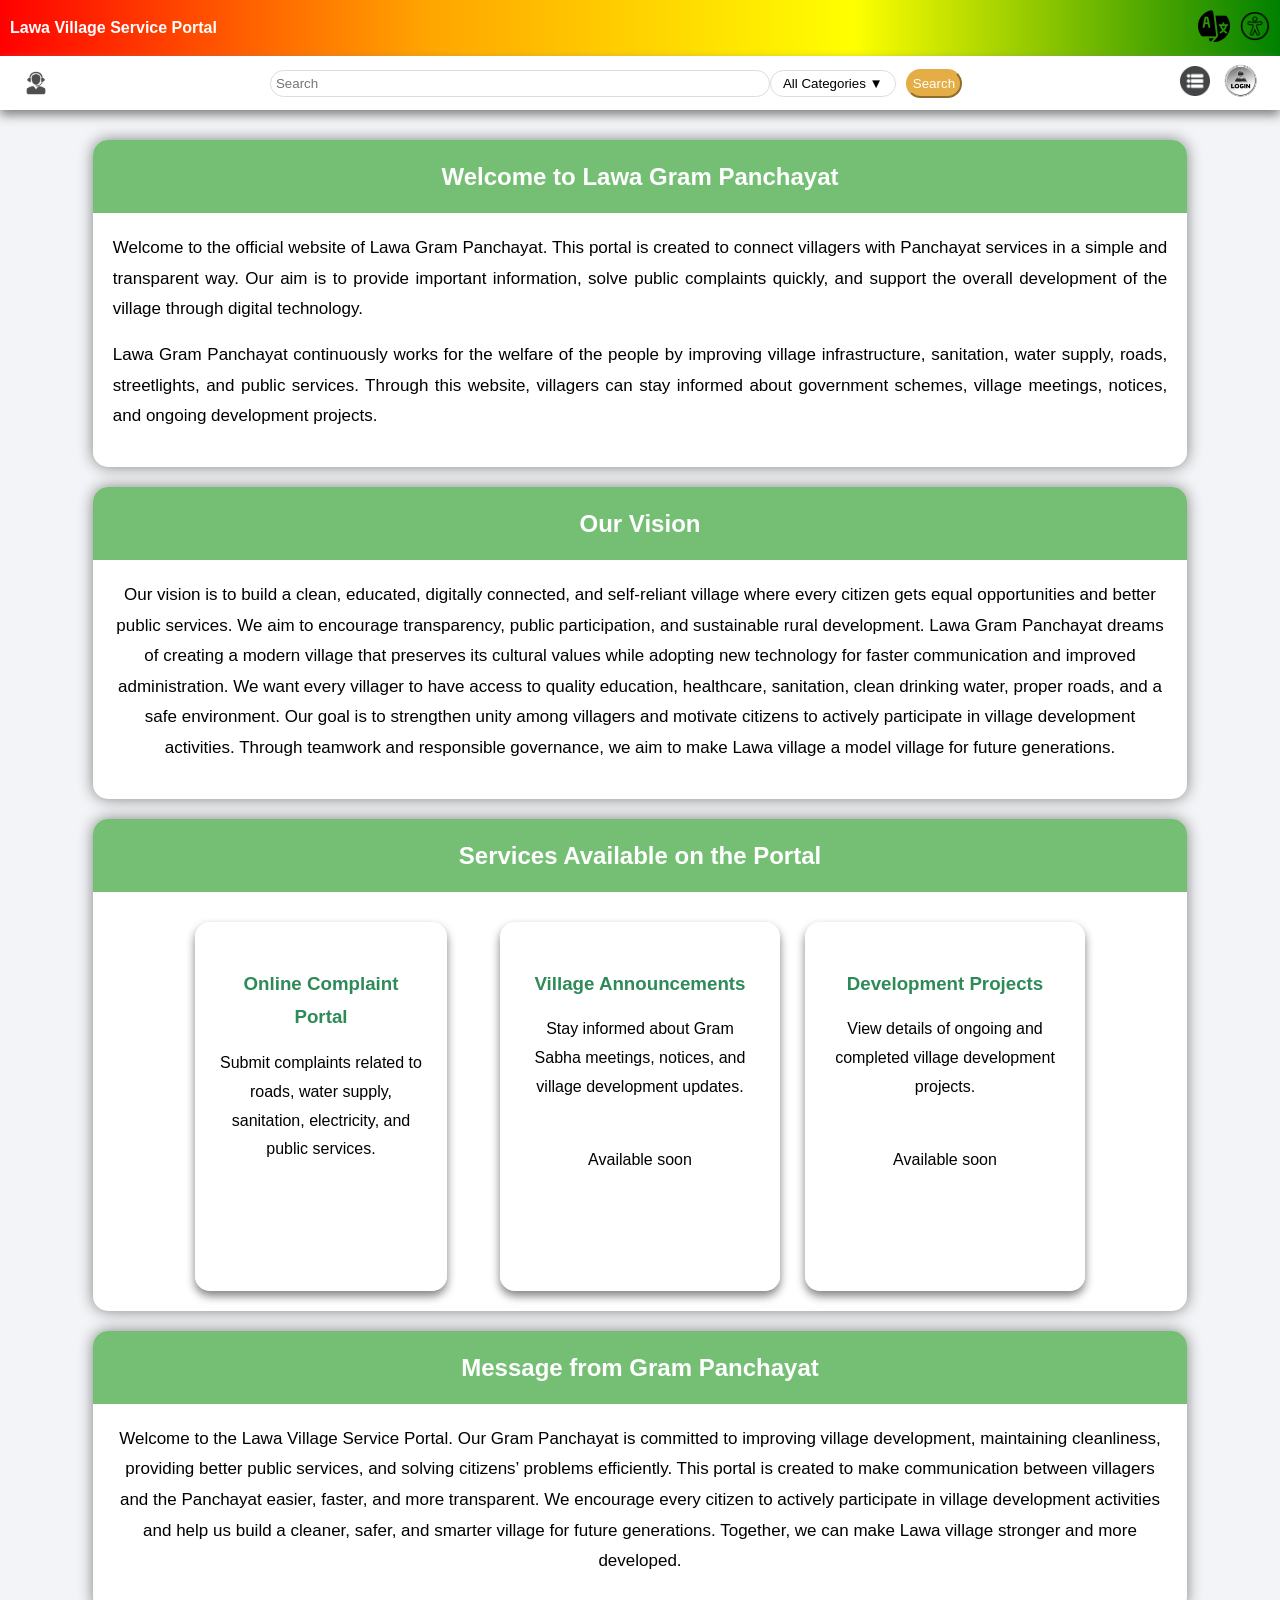
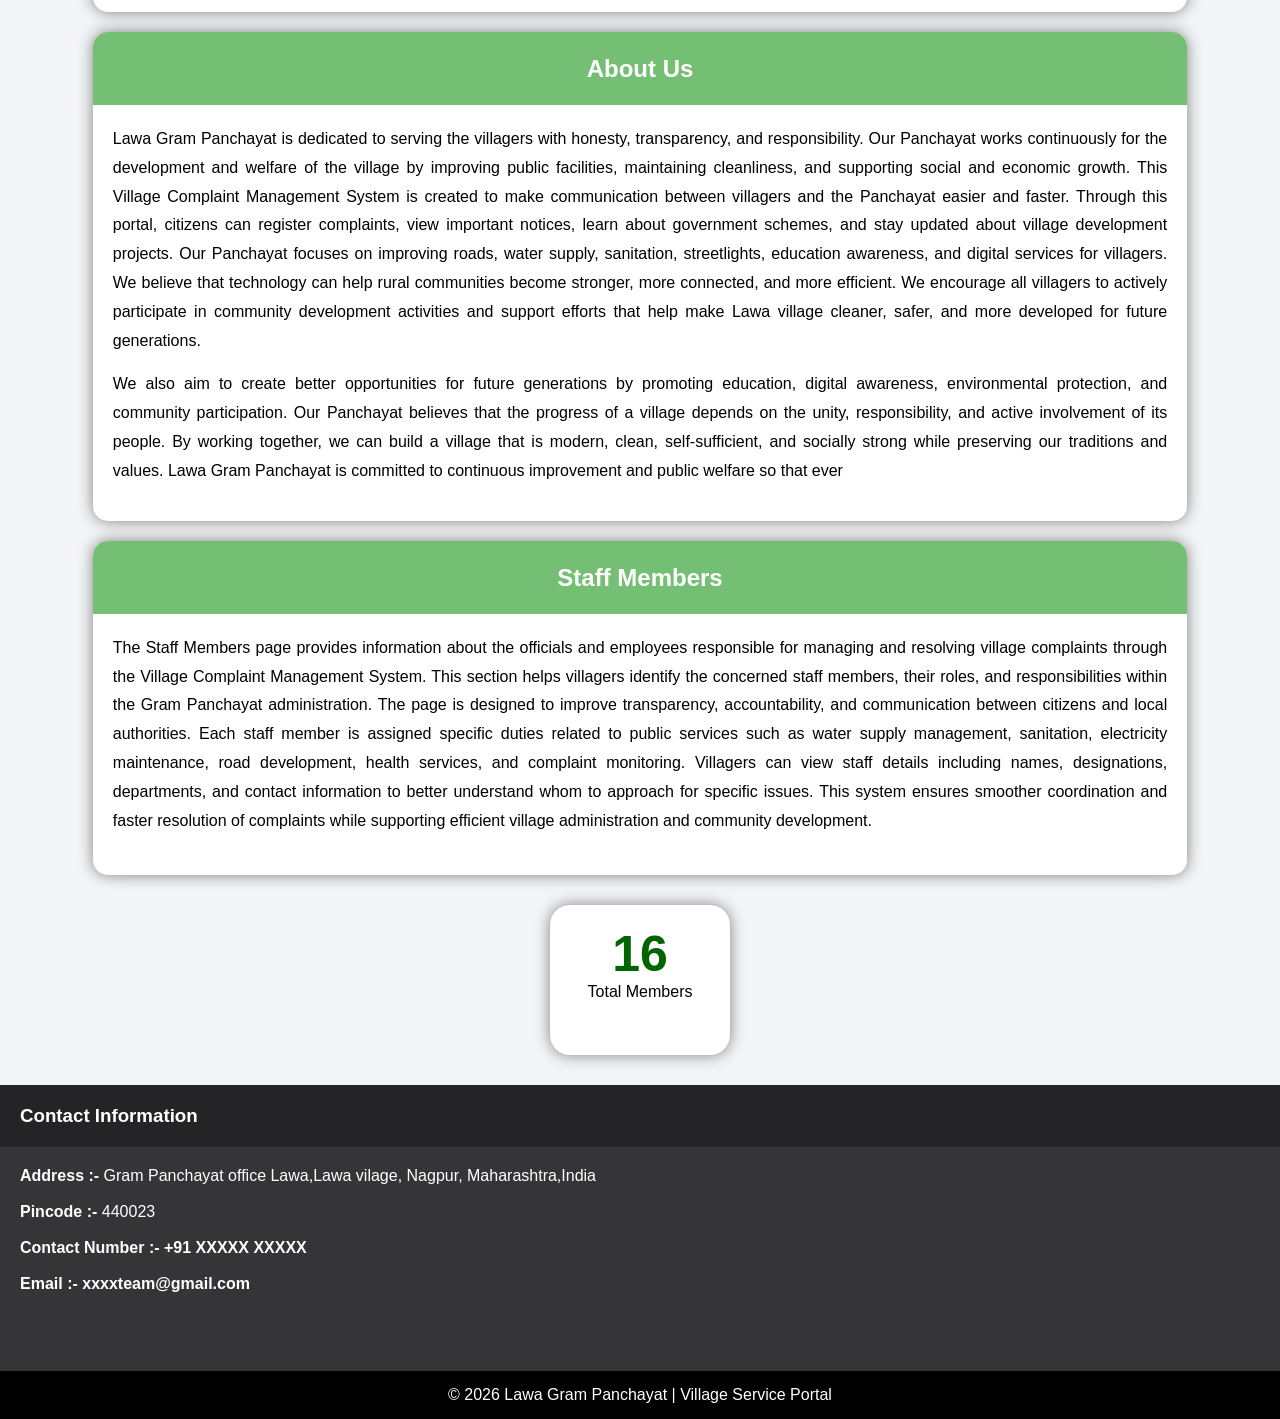
<file: index.html>
<!DOCTYPE html>
<html lang="en">
<head>
    <title>Homepage</title>
   <link rel="stylesheet" href="style.css">
</head>

<body>
<!-- Header -->
<div class="headline">
    <h4>Lawa Village Service Portal</h4>

    <div class="tools-container">

       <!-- Google Translator -->
     <div id="google_translate_element" style="display:none;"></div>

    <div class="language-menu">

    <img src="translate-icon.png"
         class="language-icon"
         width="32"
         height="32"
         alt="Language"
         draggable="false"
         onclick="toggleLanguage()">

    <div id="languageContent" class="dropdown-language">

        <a href="#" onclick="translateLanguage('en')">English</a>
        <a href="#" onclick="translateLanguage('hi')">Hindi</a>
        <a href="#" onclick="translateLanguage('mr')">Marathi</a>

    </div>

</div>

       <div class="accessibility-menu">

        <img src="accessibility-icon.png"
         height ="30px" 
         width ="30px" 
         alt="Accessibility" 
         class ="accessibility-icon"
         draggable="false"
         onclick="toggleAccessibility()">

    <div id="accessibilityPanel" class="accessibility-panel">
        <h3>Accessibility Tools</h3>

        <div class="tool-grid">
            <button
            onclick="toggleContrast()">High Contrast</button>
            <button 
            onclick="toggleDarkMode()">Dark Mode</button>

            <button
            onclick="increaseText()">Increase Text</button>
            <button
            onclick="decreaseText()">Decrease Text</button>
            <button
            onclick="toggleSpacing()">Text Spacing</button>
            <button
            onclick="resetAccessibility()">Reset</button>
        </div>
    </div>

</div>

    </div>
</div>
    <!-- Navigation -->
    <ul class='Mylinks'>
    <li><a href="index.html"><img src="support-icon.jpg" 
         class ="symbol"
         width ="30px"
         height ="30px"
         draggable ="false">
        </a></li>

    <li class ="search-item">
    <input type ="text" id ="searchBox" placeholder ="Search" class ="search-text"
    onkeydown="if(event.key==='Enter') searchPage()">

    <div id="popupMessage" class="popup-message"></div>

    <div class="category-dropdown">

    <button class="category-btn">All Categories ▼</button>

    <div class="category-content">
        <a href="complaint.html">Complaint Portal</a>
        <a href="Project.html">Projects</a>
        <a href="Announcement.html">Anouncement</a>
    </div>
</div>

    <button class ="search-btn"
    onclick="searchPage()">Search</button></li>
    
    <li class ="menu">
    <img src="menu-icon.jpg" 
    width="40px" 
    height ="40px"
    alt="Menu" 
    class="menu-icon"
    draggable="false"
    onclick="toggleMenu()">
    <div id="menuContent" class="dropdown-menu">
        
        <a href="#about_us">About Us</a>
        <a href="#Staff_mem">Staff Members</a>
        <a href="dashboard.html">Dashboard</a>
        
  </li>

   <li class ="user_id">
    <img src="login-icon.jpg"
     width="50px" 
     height ="50px" 
     alt="Menu" 
     class="user-icon" 
     draggable="false"
     onclick="toggleUser()">
    <div id="userContent" class="dropdown-user">
        
       <a href="admin_login.html">Admin login</a>

  </li>

</ul>

</div>


<!-- Home Content -->

<!-- Home Content -->
<section class='home-content'>
<div class ="fbox">
    <h1>Welcome to Lawa Gram Panchayat</h1>

    <p>
        Welcome to the official website of Lawa Gram Panchayat.
        This portal is created to connect villagers with Panchayat services in a simple and transparent way.
        Our aim is to provide important information, solve public complaints quickly,
        and support the overall development of the village through digital technology.
    </p>

    <p>
        Lawa Gram Panchayat continuously works for the welfare of the people by improving village infrastructure,
        sanitation, water supply, roads, streetlights, and public services.
        Through this website, villagers can stay informed about government schemes,
        village meetings, notices, and ongoing development projects.
    </p>
</div>
<div class ='sbox'>
    <h2>Our Vision</h2>

<p>
    Our vision is to build a clean, educated, digitally connected,
    and self-reliant village where every citizen gets equal opportunities and better public services.
    We aim to encourage transparency, public participation, and sustainable rural development.

    Lawa Gram Panchayat dreams of creating a modern village that preserves its cultural values
    while adopting new technology for faster communication and improved administration.
    We want every villager to have access to quality education, healthcare, sanitation,
    clean drinking water, proper roads, and a safe environment.

    Our goal is to strengthen unity among villagers and motivate citizens to actively participate
    in village development activities. Through teamwork and responsible governance,
    we aim to make Lawa village a model village for future generations.
</p>
</div>

    <!-- Services Section -->
     <div id = "services" class="service-sec">
    <h2>Services Available on the Portal</h2>

    <div class="services-container">

        <a href="complaint.html" class ="service-link">
            <div class="service-box">
            <h3>Online Complaint Portal</h3>

            <p>
                Submit complaints related to roads, water supply,
                sanitation, electricity, and public services.
            </p><br><br><br>
        </div></a>

        <div class="service-box">
            <h3>Village Announcements</h3>

            <p>
                Stay informed about Gram Sabha meetings,
                notices, and village development updates.<br><br>
            </p>
            <footer>Available soon</footer>
        </div>

        <div class="service-box">
            <h3>Development Projects</h3>

            <p>
                View details of ongoing and completed
                village development projects.
            </p><br>
            <footer>Available soon</footer>
        </div>

    </div>
</div>


<div class = 'tbox' >
    <h2>Message from Gram Panchayat</h2>

    <p>Welcome to the Lawa Village Service Portal. 
Our Gram Panchayat is committed to improving village development,
maintaining cleanliness, providing better public services,
and solving citizens’ problems efficiently.

This portal is created to make communication between villagers
and the Panchayat easier, faster, and more transparent.
We encourage every citizen to actively participate in village
development activities and help us build a cleaner,
safer, and smarter village for future generations.

Together, we can make Lawa village stronger and more developed.
    </p></div>

<div class ='Info-content' id="about_us">
 <h2>About Us</h2>
  <p>
    Lawa Gram Panchayat is dedicated to serving the villagers with honesty,
    transparency, and responsibility. Our Panchayat works continuously for the
    development and welfare of the village by improving public facilities,
    maintaining cleanliness, and supporting social and economic growth.

    This Village Complaint Management System is created to make communication
    between villagers and the Panchayat easier and faster. Through this portal,
    citizens can register complaints, view important notices, learn about government
    schemes, and stay updated about village development projects.

    Our Panchayat focuses on improving roads, water supply, sanitation,
    streetlights, education awareness, and digital services for villagers.
    We believe that technology can help rural communities become stronger,
    more connected, and more efficient.

    We encourage all villagers to actively participate in community development
    activities and support efforts that help make Lawa village cleaner,
    safer, and more developed for future generations.
</p>
<p>
    We also aim to create better opportunities for future generations by promoting
    education, digital awareness, environmental protection, and community participation.
    Our Panchayat believes that the progress of a village depends on the unity,
    responsibility, and active involvement of its people.

    By working together, we can build a village that is modern, clean,
    self-sufficient, and socially strong while preserving our traditions and values.
    Lawa Gram Panchayat is committed to continuous improvement and public welfare
    so that ever
</p></div>

<div id ="Staff_mem"class = "staff_member">
        <h1>Staff Members</h1>
        <p>The Staff Members page provides information about the officials and employees responsible for managing and resolving village complaints through the Village Complaint Management System. This section helps villagers identify the concerned staff members, their roles, and responsibilities within the Gram Panchayat administration. The page is designed to improve transparency, accountability, and communication between citizens and local authorities.

Each staff member is assigned specific duties related to public services such as water supply management, sanitation, electricity maintenance, road development, health services, and complaint monitoring. Villagers can view staff details including names, designations, departments, and contact information to better understand whom to approach for specific issues. This system ensures smoother coordination and faster resolution of complaints while supporting efficient village administration and community development.</p>
    </div>

</section>
<div class = mb3>
<div class="counter-box">
    <h1 id="member">0</h1>
    <p>Total Members</p>
</div>
</div>

<div class ='contact_info'>

<div id ="ContactUS" class ="contact_head"><h3>Contact Information</h3></div>

<p >
    <b>Address :-</b> Gram Panchayat office Lawa,Lawa vilage, Nagpur, Maharashtra,India
    <br><br>
    <b>Pincode :-</b> 440023<br><br>
    
     <b>Contact Number :- +91 XXXXX XXXXX</b><br><br>

    <b>Email :- xxxxteam@gmail.com</b><br><br>
</p>

<footer class = "foot">
    © 2026 Lawa Gram Panchayat | Village Service Portal
</footer>

<script src="script.js"></script>

<script>
function toggleLanguage(){

    document.getElementById("languageContent")
            .classList.toggle("show-language");
}

document.addEventListener("click",function(e){

    let language=document.querySelector(".language-menu");

    if(language && !language.contains(e.target)){

        document.getElementById("languageContent")
                .classList.remove("show-language");
    }

});

function translateLanguage(lang) {

    let combo = document.querySelector(".goog-te-combo");

    if (!combo) {
        alert("Google Translator is not loaded yet.");
        return;
    }

    combo.value = lang;
    combo.dispatchEvent(new Event("change"));
}
</script>

<script>
function googleTranslateElementInit() {
    new google.translate.TranslateElement(
        {
            pageLanguage: 'en',
            includedLanguages: 'en,hi,mr'
        },
        'google_translate_element'
    );
}
</script>

<script src="https://translate.google.com/translate_a/element.js?cb=googleTranslateElementInit"></script>

</body>
</html>
</file>
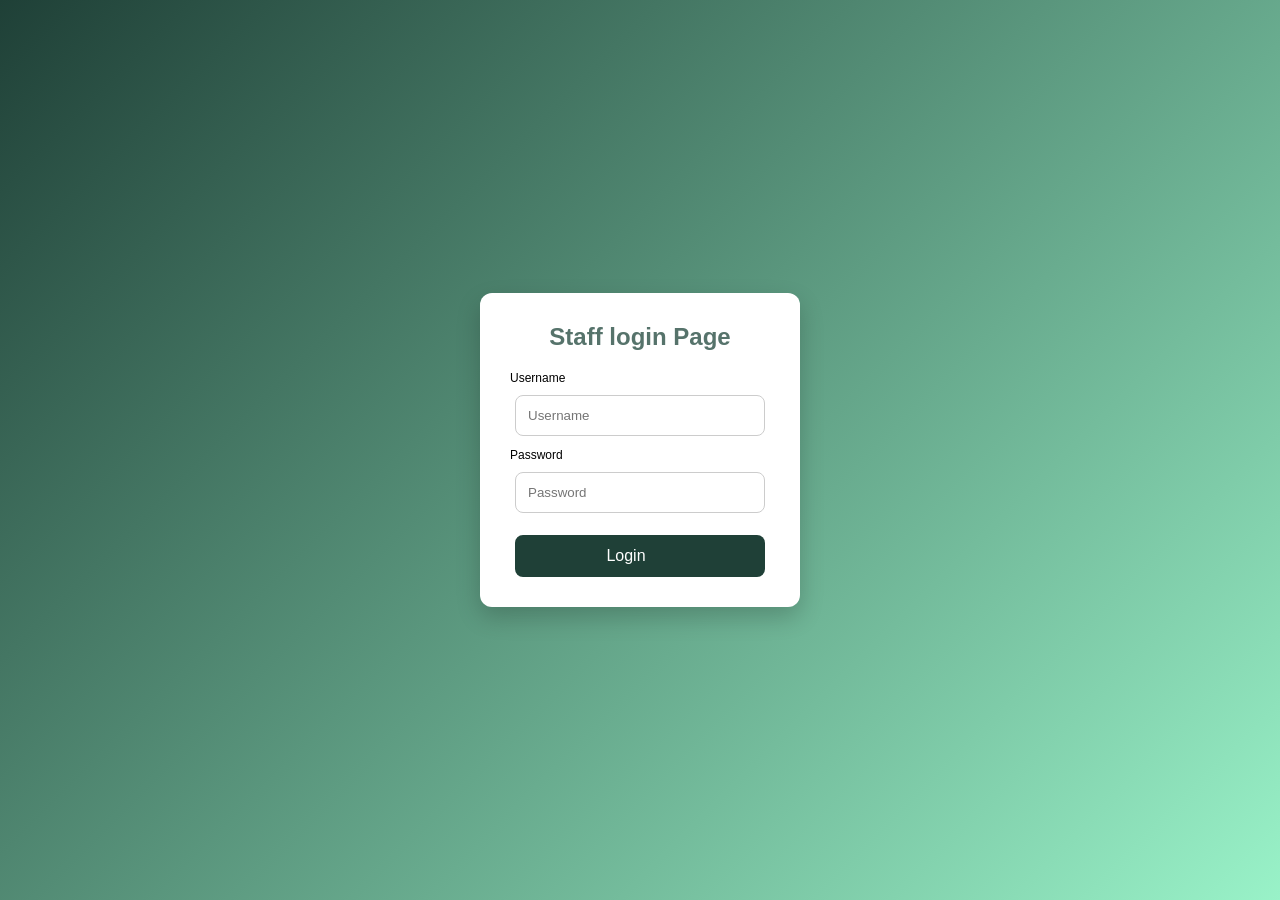
<file: admin.html>
<!DOCTYPE html>
<html lang="en">
<head>
    <title>Admin Complaint dashboard </title>
      <link rel="stylesheet" href="style.css">
      <script>
if (sessionStorage.getItem("loggedIn") !== "true") {
    window.location.href = "admin_login.html";
}
</script>
</head>

<body>
<!-- Header -->
<div class="headline">
    <h4>Lawa Village Service Portal</h4>

    <div class="tools-container">

       <div class="accessibility-menu">

        <img src="accessibility-icon.png"
         height ="30px" width ="30px" alt="Accessibility" class ="accessibility-icon"
         draggable="false"
         onclick="toggleAccessibility()">

    <div id="accessibilityPanel" class="accessibility-panel">
        <h3>Accessibility Tools</h3>

        <div class="tool-grid">
            <button
            onclick="toggleContrast()">High Contrast</button>
            <button 
            onclick="toggleDarkMode()">Dark Mode</button>

            <button
            onclick="increaseText()">Increase Text</button>
            <button
            onclick="decreaseText()">Decrease Text</button>
            <button
            onclick="toggleSpacing()">Text Spacing</button>
            <button
            onclick="resetAccessibility()">Reset</button>
        </div>
    </div>

</div>

    </div>
</div>
    <!-- Navigation -->
   <ul class="Mylinks">

    <li>
        <a href="admin_home.html">
            <img src="support-icon.jpg" draggable="false" class="symbol" width="30" height="30">
        </a>
    </li>

    <li class="datetim-item">
        <div class="datetime" id="datetime">
        </div>
        </li>

    <li class="menu">
        <img src="menu-icon.jpg"draggable="false" width="40" height="40"
             alt="Menu"
             class="menu-icon"
             onclick="toggleMenu()">

        <div id="menuContent" class="dropdown-menu">
            <a href="admin_home.html">Home</a>
            <a href="dashboard.html">Dashboard</a>
        </div>
    </li>

     <li class ="user_id">
    <img src="user-icon.jpg"draggable="false" width="50px" height ="50px" alt="Menu" class="user-icon" onclick="toggleUser()">
    <div id="userContent" class="dropdown-user">
        
        <a href="admin.html">Complaint Management</a>
        <a href="admin_login.html">Logout</a>

  </li>

</ul>

</div>

    <h1 style="color:rgb(102, 188, 102);text-align:center;padding:30px;">Complaint Dashboard</h1>

    <div class ="search_complaint">
         <input type="text"
         id="complaintSearch"
          placeholder="Search by ID, Name, Mobile, Ward/Aadhar, Date">
    
         <button onclick="searchComplaint()">
           Search
          </button>

          <div id="searchMessage" class="search-message"></div>

        <div id="searchPopup" class="search-popup">
        ⚠ Please fill the search bar first.
    </div>
    
     </div>

    <table border="1">
        <tr>
            <th>ID</th>
            <th>Full Name</th>
            <th>Mobile</th>
            <th>Ward/Aadhar No</th>
            <th>Category</th>
            <th>Description</th>
            <th>Complaint Submission Date</th>
            <th>Status</th>
        </tr>
        <tbody id="complaintTableBody"></tbody>

    </table>

<div id="deleteModal" class="delete-modal">

    <div class="delete-box">

        <div class="delete-header">
            Delete Complaint
        </div>

        <div class="delete-body">

<b style="color:#dc3545;">⚠ Warning!</b>

<br><br>

You are about to permanently delete this complaint from the
<b>Village Complaint Management System.</b>

<br><br>

Once deleted, all complaint details will be removed permanently and
<strong>cannot be recovered.</strong>

<br><br>

Are you sure you want to continue?

</div>
        <div class="delete-footer">
            <button class="cancel-btn"
                    onclick="closeDeletePopup()">
                Cancel
            </button>

            <button class="yes-btn"
                    onclick="confirmDelete()">
                Yes, Delete
            </button>
        </div>

    </div>

</div>

<script>

let complaints = JSON.parse(localStorage.getItem("complaints")) || [];

let tbody = document.getElementById("complaintTableBody");

complaints.forEach(function(c) {
    tbody.innerHTML += `
        <tr>
            <td>${String(c.id).padStart(3, '0')}</td>
            <td>${c.fullname}</td>
            <td>${c.mobile}</td>
            <td>${c.ward}</td>
            <td>${c.category}</td>
            <td>${c.description}</td>
            <td>${c.date}</td>
 <td>
<select class ="status-dropdown"
    id="status${c.id}"
    data-current="${c.status}"
    onchange="enableUpdateButton(${c.id})">

        <option value="Pending" ${c.status=="Pending"?"selected":""}>
            Pending
        </option>

        <option value="Resolved" ${c.status=="Resolved"?"selected":""}>
            Resolved
        </option>

        <option value="Rejected" ${c.status=="Rejected"?"selected":""}>
            Rejected
        </option>

    </select>

    <button
        id="updateBtn${c.id}"
        class="update-btn"
        onclick="updateStatus(${c.id})"
        disabled>
        Update
    </button>

    <button
        id="deleteBtn${c.id}"
        class="delete-btn"
        onclick="showDeletePopup(${c.id})"
        style="${c.status=='Resolved' || c.status=='Rejected'
            ? ''
            : 'display:none;'}">
        Delete
    </button>

</td>
        </tr>
    `;
});

function updateStatus(id) {

    let complaints = JSON.parse(localStorage.getItem("complaints")) || [];

    let select = document.getElementById("status" + id);
    let newStatus = select.value;

    complaints.forEach(function(c) {
        if (c.id == id) {
            c.status = newStatus;
        }
    });

    localStorage.setItem("complaints", JSON.stringify(complaints));

    // Update the saved status
    select.setAttribute("data-current", newStatus);

    // Disable Update button
    document.getElementById("updateBtn" + id).disabled = true;

    // Show or hide Delete button
    let deleteBtn = document.getElementById("deleteBtn" + id);

    if (newStatus === "Resolved" || newStatus === "Rejected") {
        deleteBtn.style.display = "inline-block";
    } else {
        deleteBtn.style.display = "none";
    }

    alert("Complaint status updated successfully.");
}

function enableUpdateButton(id) {

    let select = document.getElementById("status" + id);
    let button = document.getElementById("updateBtn" + id);

    let currentStatus = select.getAttribute("data-current");

    button.disabled = (select.value === currentStatus);

}

// Check if user is logged in
if (sessionStorage.getItem("loggedIn") !== "true") {
    window.location.href = "admin_login.html";
}

let inactivityTimer;

// Start/Reset timer
function resetInactivityTimer() {

    clearTimeout(inactivityTimer);

    inactivityTimer = setTimeout(function () {

        alert("You have been logged out due to 1 minute of inactivity.");

        sessionStorage.removeItem("loggedIn");

        window.location.href = "admin_login.html";

    }, 60000); // 1 minute
}

// Detect user activity
document.addEventListener("mousemove", resetInactivityTimer);
document.addEventListener("keydown", resetInactivityTimer);
document.addEventListener("click", resetInactivityTimer);
document.addEventListener("scroll", resetInactivityTimer);
document.addEventListener("touchstart", resetInactivityTimer);

// Start timer on page load
resetInactivityTimer();

// Logout button
function logout() {
    sessionStorage.removeItem("loggedIn");
    window.location.href = "admin_login.html";
}
</script>
<script src="script.js"></script>
</body>
</html>
</file>
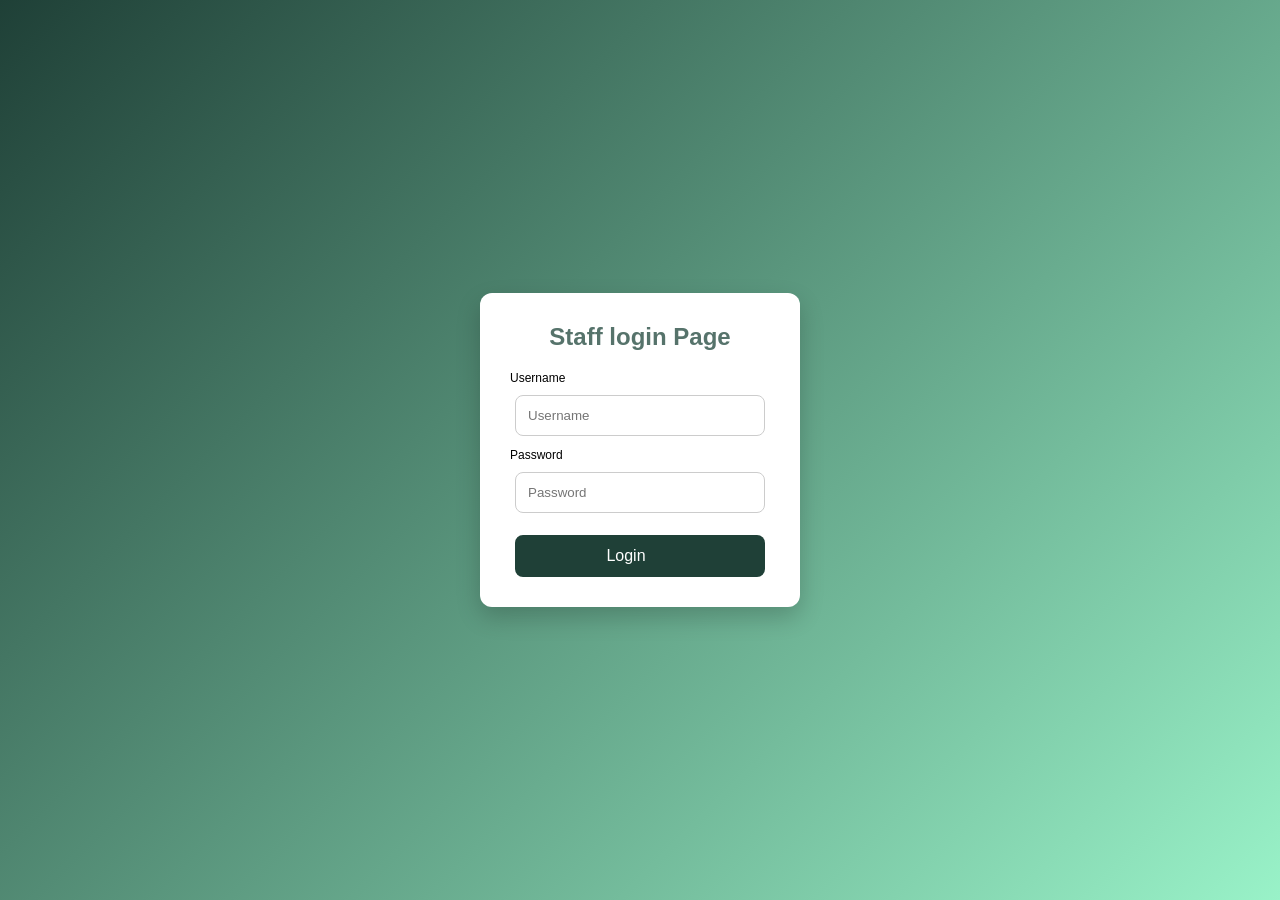
<file: admin_404.html>
<!DOCTYPE html>
<html lang="en">
<head>
    <title>ADMIN PAGE 404 NOT FOUND!</title>
   <link rel="stylesheet" href="style.css">
   <script>
if (sessionStorage.getItem("loggedIn") !== "true") {
    window.location.href = "admin_login.html";
}
</script>
</head>


<body>
<!-- Header -->
<div class="headline">
    <h4>Lawa Village Service Portal</h4>

    <div class="tools-container">

     
            <!-- Google Translator -->
     <div id="google_translate_element" style="display:none;"></div>

    <div class="language-menu">

    <img src="translate-icon.png"
         class="language-icon"
         width="32"
         height="32"
         alt="Language"
         draggable="false"
         onclick="toggleLanguage()">

    <div id="languageContent" class="dropdown-language">

        <a href="#" onclick="translateLanguage('en')">English</a>
        <a href="#" onclick="translateLanguage('hi')">Hindi</a>
        <a href="#" onclick="translateLanguage('mr')">Marathi</a>

    </div>

</div>

       <div class="accessibility-menu">

        <img src="accessibility-icon.png"
         height ="30px" 
         width ="30px" 
         alt="Accessibility" 
         class ="accessibility-icon"
         draggable="false"
         onclick="toggleAccessibility()">

    <div id="accessibilityPanel" class="accessibility-panel">
        <h3>Accessibility Tools</h3>

        <div class="tool-grid">
            <button
            onclick="toggleContrast()">High Contrast</button>
            <button 
            onclick="toggleDarkMode()">Dark Mode</button>

            <button
            onclick="increaseText()">Increase Text</button>
            <button
            onclick="decreaseText()">Decrease Text</button>
            <button
            onclick="toggleSpacing()">Text Spacing</button>
            <button
            onclick="resetAccessibility()">Reset</button>
        </div>
    </div>
    <div  id="google_translate_element"></div>

</div>

    </div>
</div>
    <!-- Navigation -->
    <ul class='Mylinks'>
    <li><a href="index.html"><img src="support-icon.jpg" 
         class ="symbol"
         width ="30px"
         height ="30px"
         draggable ="false">
        </a></li>

    <li class ="search-item">
    <input type ="text" id ="searchBox" placeholder ="Search" class ="search-text"
    onkeydown="if(event.key==='Enter') searchPage()">

    <div id="popupMessage" class="popup-message"></div>

    <div class="category-dropdown">

    <button class="category-btn">All Categories ▼</button>

    <div class="category-content">
        <a href="complaint.html">Complaint Portal</a>
        <a href="Project.html">Projects</a>
        <a href="Announcement.html">Anouncement</a>
    </div>
</div>

    <button class ="search-btn"
    onclick="searchPage()">Search</button></li>
    
    <li class ="menu">
    <img src="Menu-icon.jpg" 
    width="40px" 
    height ="40px"
    alt="Menu" 
    class="menu-icon"
    draggable="false"
    onclick="toggleMenu()">
    <div id="menuContent" class="dropdown-menu">
        
        <a href="#about_us">About Us</a>
        <a href="#Staff_mem">Staff Members</a>
        <a href="dashboard.html">Dashboard</a>
        
  </li>

   <li class ="user_id">
    <img src="user-icon.jpg"
     width="50px" 
     height ="50px" 
     alt="Menu" 
     class="user-icon" 
     draggable="false"
     onclick="toggleUser()">
    <div id="userContent" class="dropdown-user">
        
       <a href="index.html">Home</a>
       <a href="admin_login.html">Logout</a>

  </li>

</ul>

</div>

<div class ="not_here">
<p>Not Found! </p>
<img src ="404-icon.jpg"  draggable="false" height="200px" width="200px">

</script></div>

<div class ='contact_info'>

<div id ="ContactUS" class ="contact_head"><h3>Contact Information</h3></div>

<p >
    <b>Address :-</b> Gram Panchayat office Lawa,Lawa vilage, Nagpur, Maharashtra,India
    <br><br>
    <b>Pincode :-</b> 440023<br><br>

    <b>Contact Number :- +91 XXXXX XXXXX</b><br><br>

    <b>Email :- xxxxteam@gmail.com</b><br><br>
</p>

<footer class = "foot">
    © 2026 Lawa Gram Panchayat | Village Service Portal
</footer>
<script>
// Check if user is logged in
if (sessionStorage.getItem("loggedIn") !== "true") {
    window.location.href = "admin_login.html";
}

let inactivityTimer;

// Start/Reset timer
function resetInactivityTimer() {

    clearTimeout(inactivityTimer);

    inactivityTimer = setTimeout(function () {

        alert("You have been logged out due to 1 minute of inactivity.");

        sessionStorage.removeItem("loggedIn");

        window.location.href = "admin_login.html";

    }, 60000); // 1 minute
}

// Detect user activity
document.addEventListener("mousemove", resetInactivityTimer);
document.addEventListener("keydown", resetInactivityTimer);
document.addEventListener("click", resetInactivityTimer);
document.addEventListener("scroll", resetInactivityTimer);
document.addEventListener("touchstart", resetInactivityTimer);

// Start timer on page load
resetInactivityTimer();

// Logout button
function logout() {
    sessionStorage.removeItem("loggedIn");
    window.location.href = "admin_login.html";
}
</script>
<script src="script.js"></script>

<script>
function toggleLanguage(){

    document.getElementById("languageContent")
            .classList.toggle("show-language");
}

document.addEventListener("click",function(e){

    let language=document.querySelector(".language-menu");

    if(language && !language.contains(e.target)){

        document.getElementById("languageContent")
                .classList.remove("show-language");
    }

});

function translateLanguage(lang) {

    let combo = document.querySelector(".goog-te-combo");

    if (!combo) {
        alert("Google Translator is not loaded yet.");
        return;
    }

    combo.value = lang;
    combo.dispatchEvent(new Event("change"));
}
</script>

<script>
function googleTranslateElementInit() {
    new google.translate.TranslateElement(
        {
            pageLanguage: 'en',
            includedLanguages: 'en,hi,mr'
        },
        'google_translate_element'
    );
}
</script>

<script src="https://translate.google.com/translate_a/element.js?cb=googleTranslateElementInit"></script>


</body>
</html>
</file>
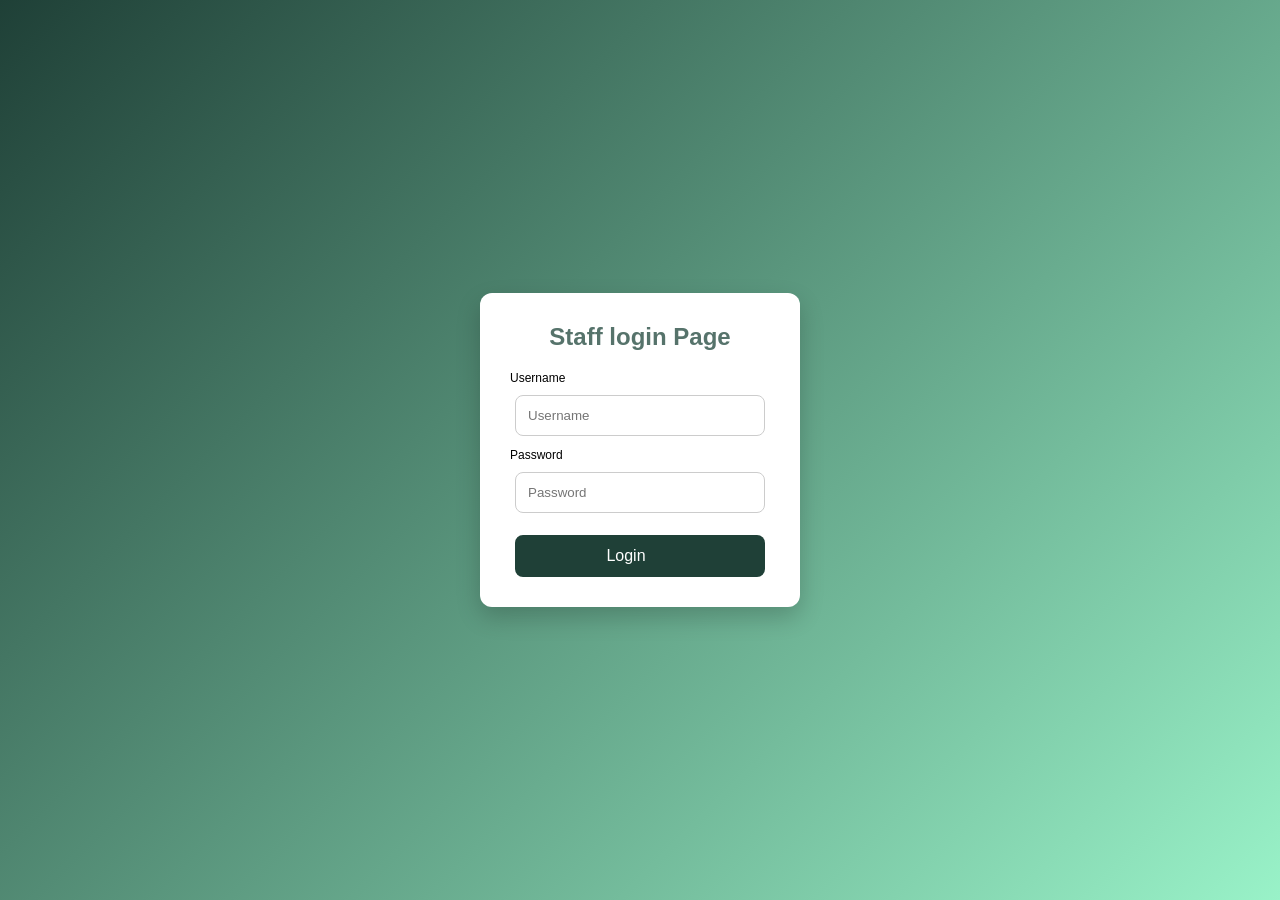
<file: admin_home.html>
<!DOCTYPE html>
<html lang="en">
<head>
    
    <title>Admin Homepage</title>
   <link rel="stylesheet" href="style.css".>
   <script>
if (sessionStorage.getItem("loggedIn") !== "true") {
    window.location.href = "admin_login.html";
}
</script>
</head>

<body>
<!-- Header -->
<div class="headline">
    <h4>Lawa Village Service Portal</h4>

    <div class="tools-container">

            
            <!-- Google Translator -->
     <div id="google_translate_element" style="display:none;"></div>

    <div class="language-menu">

    <img src="translate-icon.png"
         class="language-icon"
         width="32"
         height="32"
         alt="Language"
         draggable="false"
         onclick="toggleLanguage()">

    <div id="languageContent" class="dropdown-language">

        <a href="#" onclick="translateLanguage('en')">English</a>
        <a href="#" onclick="translateLanguage('hi')">Hindi</a>
        <a href="#" onclick="translateLanguage('mr')">Marathi</a>

    </div>

</div>

       <div class="accessibility-menu">

        <img src="accessibility-icon.png"
         height ="30px" 
         width ="30px" 
         alt="Accessibility" 
         class ="accessibility-icon"
         draggable="false"
         onclick="toggleAccessibility()">

    <div id="accessibilityPanel" class="accessibility-panel">
        <h3>Accessibility Tools</h3>

        <div class="tool-grid">
            <button
            onclick="toggleContrast()">High Contrast</button>
            <button 
            onclick="toggleDarkMode()">Dark Mode</button>

            <button
            onclick="increaseText()">Increase Text</button>
            <button
            onclick="decreaseText()">Decrease Text</button>
            <button
            onclick="toggleSpacing()">Text Spacing</button>
            <button
            onclick="resetAccessibility()">Reset</button>
        </div>
    </div>

</div>

    </div>
</div>
    <!-- Navigation -->
    <ul class='Mylinks'>
    <li><a href="index.html"><img src="support-icon.jpg" 
         class ="symbol"
         width ="30px"
         height ="30px"
         draggable ="false">
        </a></li>

    <li class ="search-item">
    <input type ="text" id ="searchBox" placeholder ="Search" class ="search-text"
    onkeydown="if(event.key==='Enter') searchPage()">

    <div id="popupMessage" class="popup-message"></div>

    <div class="category-dropdown">

    <button class="category-btn">All Categories ▼</button>

    <div class="category-content">
        <a href="complaint.html">Complaint Portal</a>
        <a href="Project.html">Projects</a>
        <a href="Announcement.html">Anouncement</a>
    </div>
</div>

    <button class ="search-btn"
    onclick="searchPage()">Search</button></li>
    
    <li class ="menu">
    <img src="menu-icon.jpg" 
    width="40px" 
    height ="40px"
    alt="Menu" 
    class="menu-icon"
    draggable="false"
    onclick="toggleMenu()">
    <div id="menuContent" class="dropdown-menu">
        
        <a href="#about_us">About Us</a>
        <a href="#Staff_mem">Message for Staff</a>
        <a href="dashboard.html">Dashboard</a>
        
  </li>

   <li class ="user_id">
    <img src="user-icon.jpg"
     width="50px" 
     height ="50px" 
     alt="Menu" 
     class="user-icon" 
     draggable="false"
     onclick="toggleUser()">
    <div id="userContent" class="dropdown-user">
        
       <a href="admin.html">Complaint Management</a>
       <a href="admin_login.html">Logout</a>

  </li>

</ul>

</div>


<h1 style="color:rgb(102, 188, 102);text-align:center; padding:30px;">Admin Control Panel</h1>

<div class="admin-service-sec">

    <h2>Administration Services</h2>

    <div class="admin-services-container">

        <a href="admin.html" class="admin-service-link">
            <div class="admin-service-box">

                <h3>📋 Manage Complaints</h3>

                <p>
                    Access all complaints submitted by villagers,
                    update complaint status, monitor complaint
                    progress, review resolved and rejected cases,
                    and maintain complaint records for efficient
                    village administration.
                </p>

            </div>
        </a>

     <div class="admin-service-box">

        <h3>📂 Project Management</h3>

        <p>
            Manage village development projects, add new projects,
            update project progress, track completed works,
            monitor ongoing activities, and maintain project
            records for better planning and transparency.
        </p>
        <br>
        <footer>Available Soon!</footer>
    </div>

    <div class="admin-service-box">

        <h3>📢 Announcement Management</h3>

        <p>
            Create, edit, and manage village announcements,
            publish important notices, share Gram Sabha updates,
            inform citizens about government schemes, and keep
            villagers updated with the latest information.
        </p>
        <br>
         <footer>Available Soon!</footer>
    </div>

    </div>

</div>
<div class ='admin-Info-content' id="about_us">
 <h2>About Us</h2>
   <p>
        The staff members of Lawa Gram Panchayat play a vital role in ensuring the smooth functioning of all 
        administrative and developmental activities in the village. They are responsible for handling day-to-day operations, assisting citizens with their needs, 
        maintaining records, and supporting the execution of government schemes and village-level projects. Each staff member works with dedication, discipline, and a strong 
        sense of responsibility to ensure that every task is completed efficiently and on time.
        Our staff acts as 
        a bridge between the villagers and the Panchayat system, helping to resolve issues quickly and ensuring that complaints,
         requests, and suggestions are properly recorded and forwarded to the concerned authorities. They actively participate in maintaining transparency and improving
          communication so that every citizen receives proper support without delay. Their continuous effort helps in building trust and smooth coordination within the system.
    </p>

    <p>
        In addition to administrative duties, the staff members also contribute to the overall development of the village by supporting awareness programs, digital services, cleanliness drives, 
        and public welfare initiatives. They ensure that villagers are informed about new schemes, updates, and important announcements from the Panchayat. Their role is not limited to office work but extends to active
         involvement in community development activities.
        
        Through teamwork, dedication, and accountability, the staff members help in creating an efficient governance system that supports the vision of a modern, clean, and well-managed village. Their commitment
         strengthens the foundation of Lawa Gram Panchayat and ensures continuous progress for the benefit of all residents.
    </p></div>

    <div id ="Staff_mem"class = "staff_member">
        <h1>Message for Our Staff</h1>
        <p>Our dedicated staff members are committed to serving the residents of the village with honesty, responsibility, and transparency. Every complaint, suggestion, and request submitted through this portal is treated with importance and handled in a fair and timely manner. Our goal is to ensure that public services such as water supply, road maintenance, sanitation, electricity, street lighting, drainage, and other essential facilities are maintained efficiently for the welfare of the community.

The staff works closely with the Gram Panchayat to verify complaints, monitor ongoing development projects, and provide updates to citizens whenever possible. We believe that effective communication between villagers and the Panchayat is the foundation of good governance. By using this portal, citizens can easily report issues, track progress, and contribute to the overall development of the village.

We encourage every resident to provide accurate information while submitting complaints so that our team can respond quickly and effectively. Constructive feedback and suggestions are always welcome, as they help us improve our services and strengthen community participation.

Our mission is to create a clean, safe, and well-developed village through teamwork, accountability, and the active involvement of every citizen. We sincerely thank all residents for their trust, cooperation, and continuous support in building a better future for our village.</p>
    </div>

<div class ='contact_info'>

<div id ="ContactUS" class ="contact_head"><h3>Contact Information</h3></div>

<p >
    <b>Address :-</b> Gram Panchayat office Lawa,Lawa vilage, Nagpur, Maharashtra,India
    <br><br>
    <b>Pincode :-</b> 440023<br><br>
    
     <b>Contact Number :- +91 XXXXX XXXXX</b><br><br>

    <b>Email :- xxxxteam@gmail.com</b><br><br>
</p>

<footer class = "foot">
    © 2026 Lawa Gram Panchayat | Village Service Portal
</footer>


<script>
// Check if user is logged in
if (sessionStorage.getItem("loggedIn") !== "true") {
    window.location.href = "admin_login.html";
}

let inactivityTimer;

// Start/Reset timer
function resetInactivityTimer() {

    clearTimeout(inactivityTimer);

    inactivityTimer = setTimeout(function () {

        alert("You have been logged out due to 1 minute of inactivity.");

        sessionStorage.removeItem("loggedIn");

        window.location.href = "admin_login.html";

    }, 60000); // 1 minute
}

// Detect user activity
document.addEventListener("mousemove", resetInactivityTimer);
document.addEventListener("keydown", resetInactivityTimer);
document.addEventListener("click", resetInactivityTimer);
document.addEventListener("scroll", resetInactivityTimer);
document.addEventListener("touchstart", resetInactivityTimer);

// Start timer on page load
resetInactivityTimer();

// Logout button
function logout() {
    sessionStorage.removeItem("loggedIn");
    window.location.href = "admin_login.html";
}
</script>

<script src="script.js">
</script>

<script>
function toggleLanguage(){

    document.getElementById("languageContent")
            .classList.toggle("show-language");
}

document.addEventListener("click",function(e){

    let language=document.querySelector(".language-menu");

    if(language && !language.contains(e.target)){

        document.getElementById("languageContent")
                .classList.remove("show-language");
    }

});

function translateLanguage(lang) {

    let combo = document.querySelector(".goog-te-combo");

    if (!combo) {
        alert("Google Translator is not loaded yet.");
        return;
    }

    combo.value = lang;
    combo.dispatchEvent(new Event("change"));
}
</script>

<script>
function googleTranslateElementInit() {
    new google.translate.TranslateElement(
        {
            pageLanguage: 'en',
            includedLanguages: 'en,hi,mr'
        },
        'google_translate_element'
    );
}
</script>

<script src="https://translate.google.com/translate_a/element.js?cb=googleTranslateElementInit"></script>

</body>
</html>
</file>
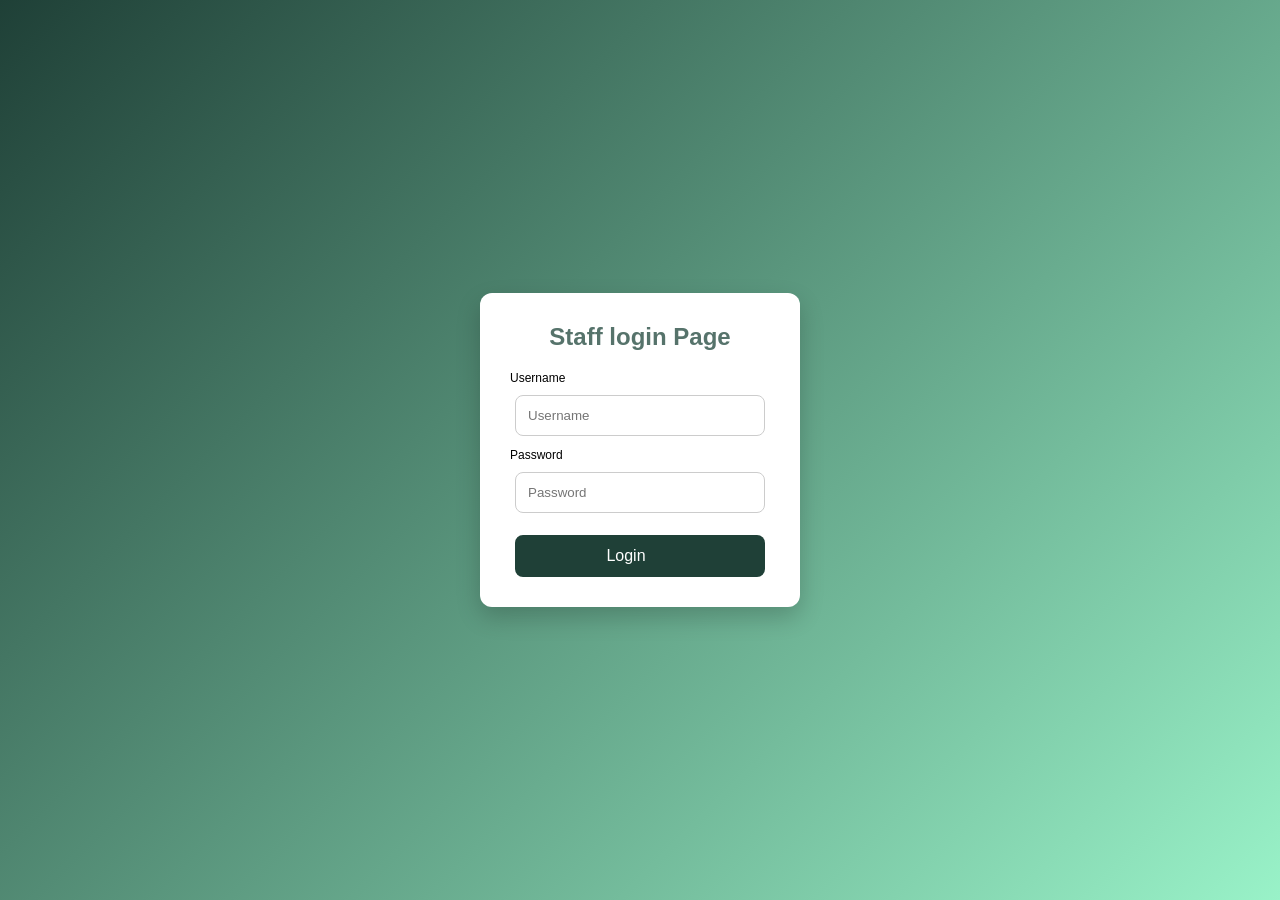
<file: admin_login.html>
<!DOCTYPE html>
<html lang="en">
<head>
    <meta charset="UTF-8">
    <meta name="viewport" content="width=device-width, initial-scale=1.0">
    <title>Admin Login</title>
<style>

body {
    margin: 0;
    padding: 0;
    font-family: Arial, sans-serif;
    height: 100vh;
    display: flex;
    justify-content: center;
    align-items: center;
}

/* Login box */
form {
    background: white;
    padding: 30px;
    width: 320px;
    border-radius: 12px;
    box-shadow: 0 10px 25px rgba(0, 0, 0, 0.2);
    text-align: center;
}

/* Heading */
form h2 {
    margin-bottom: 20px;
    color: #1f4037;
}

/* Input fields */
form input {
    width: 100%;
    padding: 12px;
    margin: 10px 0;
    border: 1px solid #ccc;
    border-radius: 8px;
    outline: none;
    transition: 0.3s;
}

/* Focus effect */
form input:focus {
    border-color: #1f4037;
    box-shadow: 0 0 5px rgba(31, 64, 55, 0.5);
}

/* Button */
form button {
    width: 100%;
    padding: 12px;
    margin-top: 10px;
    background: #1f4037;
    color: white;
    border: none;
    border-radius: 8px;
    font-size: 16px;
    cursor: pointer;
    transition: 0.3s;
}

/* Hover effect */
form button:hover {
    background: #145a32;
}

/* Error message */
.error {
    color: red;
    font-size: 14px;
    margin-top: 10px;
}

.staff_login{
       color:#56736b;
}

.submit_button{

    width:340px;
}

</style>


    <link rel="stylesheet" href="style.css">

</head>

<body style ="background: linear-gradient(135deg, #1f4037, #99f2c8);">

  <form onsubmit="return validateLogin(event)">
    <h2 class ="staff_login">Staff login Page</h2>
    <p style ="text-align: left;font-size: 12px;">Username</p>
    <input type="text"
       id="username"
       name="username"
       placeholder="Username"
       style="width:250px; padding-right:40px;">

<span id="userError" class="error"></span>
<p style="text-align:left; font-size:12px;">Password</p>

<div style="position:relative;">

    <input type="password"
           id="password"
           name="password"
           placeholder="Password"
           style="width:250px; padding-right:40px;">

</div>

<span id="passError" class="error"></span>


<p style="color:red; text-align:left; font-size:13px;">

</p>

    <button type="submit" class ="submit_button"
    style="width:250px; padding-right:40px;">
    Login</button>

</form>


    <script>
function togglePassword() {
    let pass = document.getElementById("password");
    let icon = document.getElementById("toggleIcon");

    if (pass.type === "password") {
        pass.type = "text";
       
    } else {
        pass.type = "password";
     
    }
}

function validateLogin(event) {

    event.preventDefault();

    let user = document.getElementById("username").value.trim();
    let pass = document.getElementById("password").value.trim();

    document.getElementById("userError").innerHTML = "";
    document.getElementById("passError").innerHTML = "";

    if (user === "") {
        document.getElementById("userError").innerHTML = "Please enter username";
        return false;
    }

    if (pass === "") {
        document.getElementById("passError").innerHTML = "Please enter password";
        return false;
    }

    if (user === "admin" && pass === "admin123") {

        sessionStorage.setItem("loggedIn", "true");

        window.location.href = "admin_home.html";
    }
    else {
        document.getElementById("passError").innerHTML =
            "Invalid username or password";
    }

    return false;
}
</script>
</body>
</html>
</file>
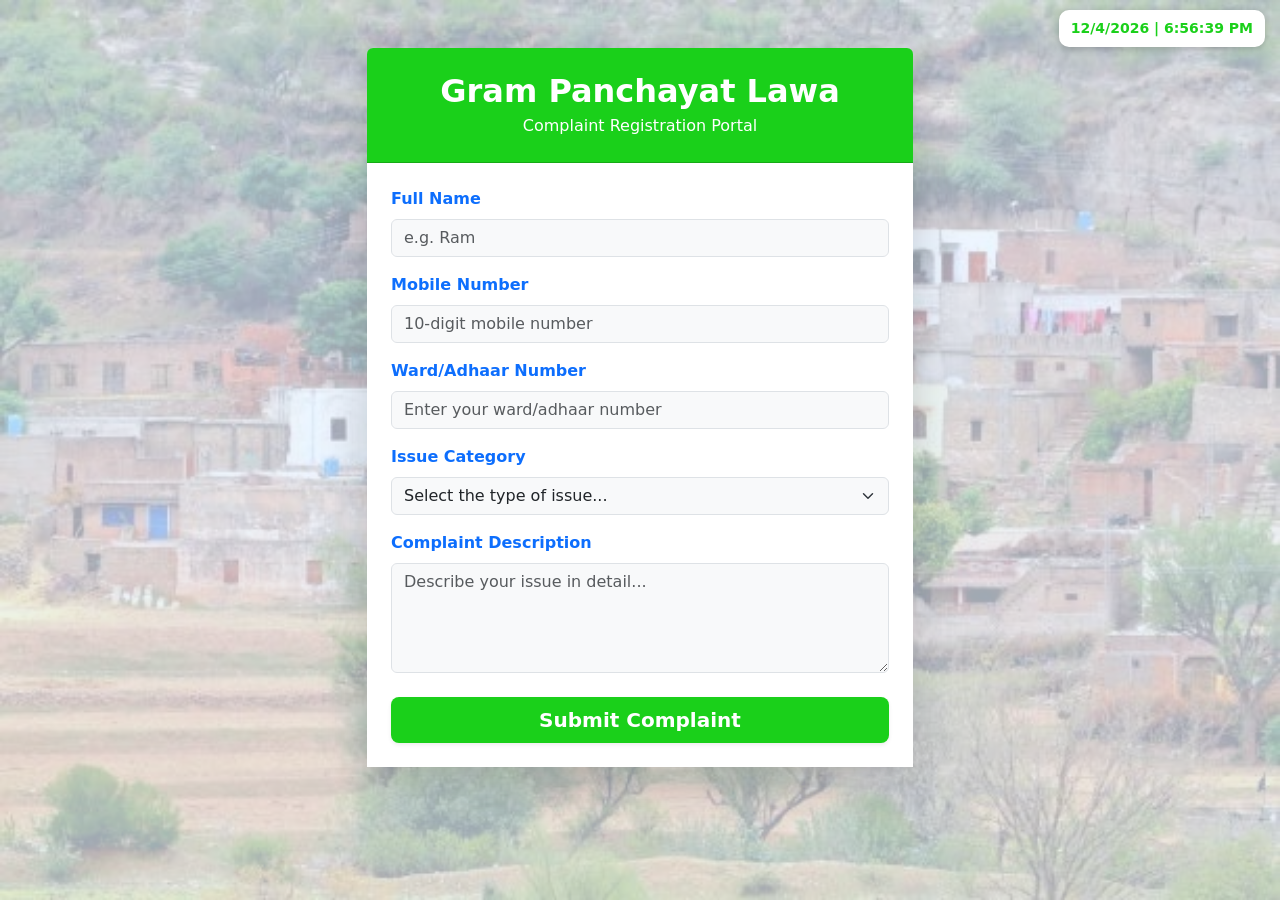
<file: complaint.html>
<!DOCTYPE html>
<html lang="en">
<head>
    <meta charset="UTF-8">
    <!-- UTF-8 mhanje multilingual support (English, Hindi, Marathi sagla support karto) -->

    <meta name="viewport" content="width=device-width, initial-scale=1.0">
    <!-- Mobile responsive banavnyasathi -->

    <title>Gram Panchayat Lawa - Complaint Portal</title>
    <!-- Website cha title browser tab madhye disel -->

    <!-- Bootstrap CSS CDN link (prebuilt design library use keli ahe) -->
    <link href="https://cdn.jsdelivr.net/npm/bootstrap@5.3.0/dist/css/bootstrap.min.css" rel="stylesheet">
    
    <style>
        /* Body background light blue color madhe set keli ahe */
        body { 
            background-color: #e6f2ff;
        }

        .bg-image{
            position:fixed;
            top:0;
            left:0;
            width:100%;
            height:100%;
            opacity:0.3;
            z-index:-1;
       }

        .datetime {
            position: fixed;
            top: 10px;
            right: 15px;

            background: white;        /* white box */
            color: #1ad01a;           /* green text */

            padding: 8px 12px;
            border-radius: 10px;

            font-weight: bold;
            font-size: 14px;

            box-shadow: 0 2px 8px rgba(0,0,0,0.2);
            z-index: 9999;
        }

        /* Card header sathi custom blue style */
        .card-header-blue { 
            background-color: #1ad01a;
            color: white;
        }

        /* Submit button sathi custom blue button */
        .btn-blue { 
            background-color: #1ad01a;
            color: white;
            border: none;
        }

        /* Button hover effect (mouse gelayvar color change hoto) */
        .btn-blue:hover { 
            background-color: #1ad01a;
            color: white;
        }

        /* Input focus effect (click kelyavar blue glow yete) */
        .input-blue:focus {
            border-color: #1ad01a;
            box-shadow: 0 0 0 0.25rem rgba(13, 110, 253, 0.25);
        }

        /* Success message initially hide keli ahe */
        #successMessage { 
            display: none;
        }

    </style>
</head>

<body>
  <div class="datetime" id="datetime"></div>

    <img src ="bg-image.jpg" alt="Background Image"
    class="bg-image">

    <div class="container mt-5 mb-5">
        <!-- Bootstrap container (center layout sathi) -->

        <div class="row justify-content-center">
            <!-- Row center align -->

            <div class="col-md-8 col-lg-6">
                <!-- Responsive column size (mobile, laptop adjust hota) -->

                <div class="card shadow-lg border-0 rounded-3" id="complaintCard">
                    <!-- Main form card -->

                    <div class="card-header card-header-blue text-center py-4 rounded-top">
                        <!-- Header section -->
                        <h2 class="mb-0 fw-bold">Gram Panchayat Lawa</h2>
                        <p class="mb-0 mt-1">Complaint Registration Portal</p>
                    </div>

                    <div class="card-body p-4 bg-white">
                        <!-- Form body section -->

                        <form id ="complaintForm" 
                        onsubmit ="showSuccess(event)">
                            <!-- Form submit kelyavar JS function call hoto -->

                            <div class="mb-3">
                                <label class="form-label fw-bold text-primary">Full Name</label>
                                <input type="text" name="fullname" class="form-control input-blue bg-light" placeholder="e.g. Ram" required>
                                <!-- User name input -->
                            </div>

                            <div class="mb-3">
                                <label class="form-label fw-bold text-primary">Mobile Number</label>
                                <input type="tel" name="mobile" class="form-control input-blue bg-light" pattern="[0-9]{10}" placeholder="10-digit mobile number" required>
                                <!-- 10 digit mobile number validation -->
                            </div>

                            <div class="mb-3">
                                <label class="form-label fw-bold text-primary">Ward/Adhaar Number</label>
                                <input type="number" name="ward_adh_no" class="form-control input-blue bg-light" placeholder="Enter your ward/adhaar number" required>
                                <!-- Ward number input -->
                            </div>

                            <div class="mb-3">
                                <label class="form-label fw-bold text-primary">Issue Category</label>
                                <select name="category" class="form-select input-blue bg-light" required>
                                    <!-- Dropdown menu -->

                                    <option value="" disabled selected>Select the type of issue...</option>
                                    <option>Water Supply</option>
                                    <option>Electricity & Street Lights</option>
                                    <option>Roads & Drainage</option>
                                    <option>Sanitation & Garbage Collection</option>
                                    <option>Other</option>
                                </select>
                            </div>

                            <div class="mb-4">
                                <label class="form-label fw-bold text-primary">Complaint Description</label>
                                <textarea name="description" class="form-control input-blue bg-light" rows="4" placeholder="Describe your issue in detail..." required></textarea>
                                <!-- Detailed complaint description -->
                            </div>

                            <button type="submit" class="btn btn-blue btn-lg w-100 fw-bold shadow-sm">
                                Submit Complaint
                            </button>
                            <!-- Submit button -->
                        </form>
                    </div>
                 </div>

                 <div class="card shadow-lg border-0 rounded-3 text-center p-5 bg-white" id="successMessage">
                    <!-- Success message card -->

                    <div class="mb-4">
                        <!-- Check icon SVG (success symbol) -->
                        <svg xmlns="http://www.w3.org/2000/svg" width="80" height="80" fill="#0d6efd" viewBox="0 0 16 16">
                            <path d="M16 8A8 8 0 1 1 0 8a8 8 0 0 1 16 0zm-3.97-3.03a.75.75 0 0 0-1.08.022L7.477 9.417 5.384 7.323a.75.75 0 0 0-1.06 1.06L6.97 11.03a.75.75 0 0 0 1.079-.02l3.992-4.99a.75.75 0 0 0-.01-1.05z"/>
                        </svg>
                    </div>

                    <h3 class="text-primary fw-bold mb-3">Thank you so much!</h3>
                    <h4 class="text-dark">Your complaint is registered.</h4>
                    <p class="text-muted mt-3">
                        Gram Panchayat Lava has received your submission and will review it shortly.
                    </p>

                     <button class="btn btn-outline-primary mt-4 fw-bold"
                       onclick="window.location.href='complaint.html'">
                       Submit Another Complaint
                      </button>

                    <!-- Page reload button -->
                </div>

            </div>
        </div>
    </div>

    <script>

    function showSuccess(event) {
    event.preventDefault();

    const form = document.getElementById("complaintForm");

    // Get old complaints
    let complaints = JSON.parse(localStorage.getItem("complaints")) || [];

    // Create new complaint
    let complaint = {
        id: complaints.length + 1,
        fullname: form.fullname.value,
        mobile: form.mobile.value,
        ward: form.ward_adh_no.value,
        category: form.category.value,
        description: form.description.value,
        date: new Date().toLocaleDateString(),
        status: "Pending"
    };

    // Save to localStorage
    complaints.push(complaint);
    localStorage.setItem("complaints", JSON.stringify(complaints));

    // Hide form
    document.getElementById("complaintCard").style.display = "none";

    // Show success message
    document.getElementById("successMessage").style.display = "block";

    window.scrollTo(0, 0);
    }


        function updateDateTime() {
    let now = new Date();

    let date = now.toLocaleDateString();
    let time = now.toLocaleTimeString();

    document.getElementById("datetime").innerHTML = date + " | " + time;
 }

setInterval(updateDateTime, 1000);
updateDateTime();

    </script>

</body>
</html>
</file>
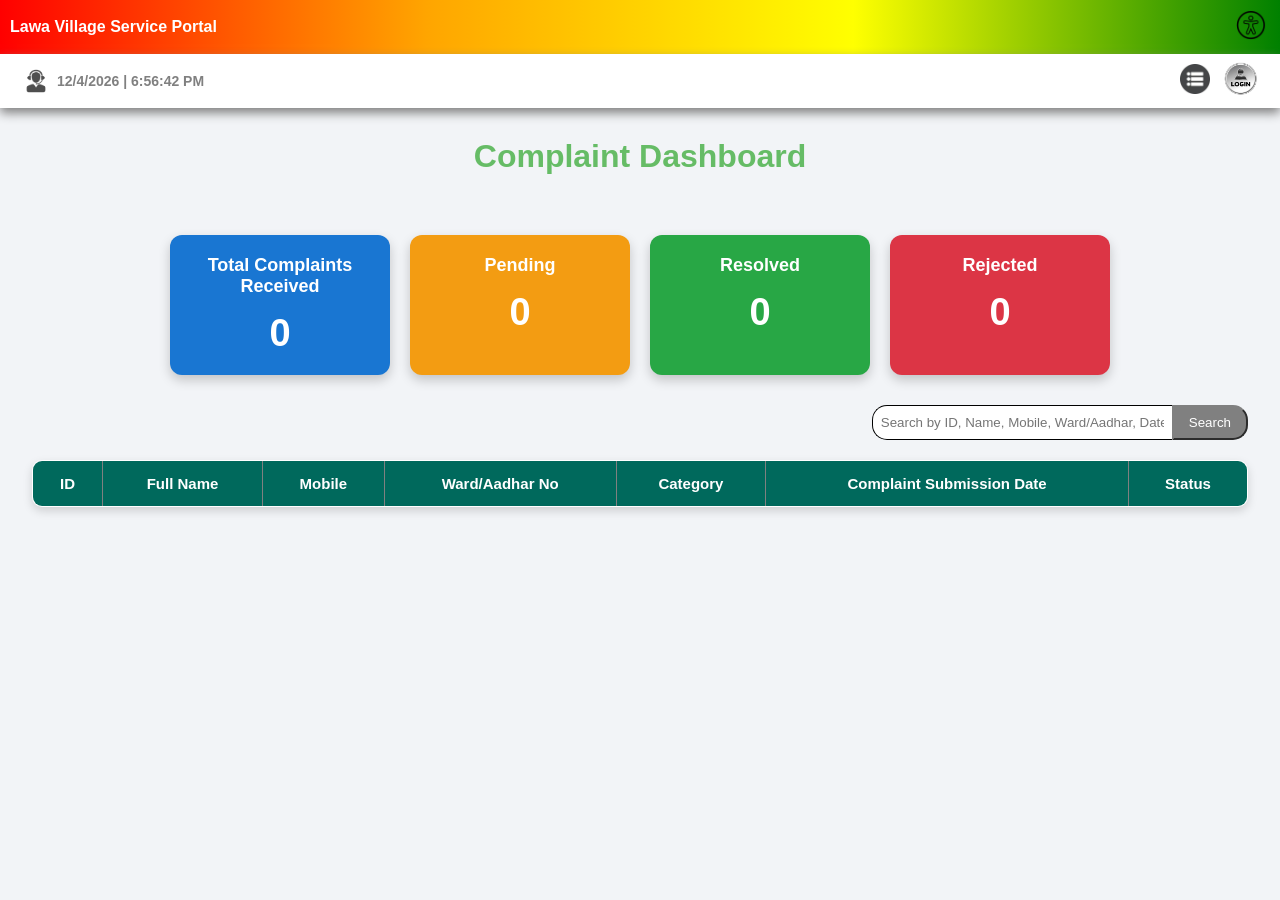
<file: dashboard.html>
<!DOCTYPE html>
<html lang="en">
<head>

    
    <title>Admin Complaint dashboard </title>
    <style>

.datetime {
    color: grey;
    font-size: 14px;
    padding-right: 10px;
    font-weight: bold;
}

.datetime-item{
    margin-left: auto;
    display: flex;
    align-items: center;
}

.menu{
    margin-left: 10px;
}

/* Dashboard Cards */
.dashboard-cards{
    display:flex;
    justify-content:center;
    gap:20px;
    flex-wrap:wrap;
    margin:30px 0;
}

.card{
    width:220px;
    padding:20px;
    border-radius:12px;
    text-align:center;
    color:white;
    box-shadow:0 5px 12px rgba(0,0,0,0.2);
    transition:0.3s;
}

.card:hover{
    transform:translateY(-5px);
}

.card h3{
    margin:0;
    font-size:18px;
    font-weight:600;
}

.card h2{
    margin-top:15px;
    font-size:38px;
    font-weight:bold;
}

/* Individual Card Colors */
.total-card{
    background:#1976D2;
}

.pending-card{
    background:#F39C12;
}

.resolved-card{
    background:#28A745;
}

.rejected-card{
    background:#DC3545;
}

/* Responsive */
@media (max-width:768px){

.dashboard-cards{
    flex-direction:column;
    align-items:center;
}

.card{
    width:90%;
}

}
</style>

      <link rel="stylesheet" href="style.css">
</head>

<body>
<!-- Header -->
<div class="headline">
    <h4>Lawa Village Service Portal</h4>

    <div class="tools-container">

       <div class="accessibility-menu">

        <img src="accessibility-icon.png"
         height ="30px" width ="30px" alt="Accessibility" draggable="false" class ="accessibility-icon"

         onclick="toggleAccessibility()">

    <div id="accessibilityPanel" class="accessibility-panel">
        <h3>Accessibility Tools</h3>

        <div class="tool-grid">
            <button
            onclick="toggleContrast()">High Contrast</button>
            <button 
            onclick="toggleDarkMode()">Dark Mode</button>

            <button
            onclick="increaseText()">Increase Text</button>
            <button
            onclick="decreaseText()">Decrease Text</button>
            <button
            onclick="toggleSpacing()">Text Spacing</button>
            <button
            onclick="resetAccessibility()">Reset</button>
        </div>
    </div>
    <div  id="google_translate_element"></div>

</div>
    </div>
</div>
    <!-- Navigation -->
   <ul class="Mylinks">

    <li>
        <a href="index.html">
            <img src="support-icon.jpg" class="symbol" width="30" height="30"
            draggable="false">
        </a>
    </li>

    <li class="datetim-item">
        <div class="datetime" id="datetime">
        </div>
        </li>

    <li class="menu">
        <img src="menu-icon.jpg" width="40" height="40"
             alt="Menu"
             class="menu-icon"
             draggable="false"
             onclick="toggleMenu()">

        <div id="menuContent" class="dropdown-menu">
            <a href="dashboard.html">Dashboard</a>
            <a href="admin.html">Complaint Management</a>
        </div>
    </li>

     <li class ="user_id">
    <img src="login-icon.jpg" width="50px" height ="50px" alt="Menu" class="user-icon" draggable="false" onclick="toggleUser()">
    <div id="userContent" class="dropdown-user">
        
        <a href="admin_login.html">Admin Login</a>
        

  </li>

</ul>

</div>

    <h1 style="color:rgb(102, 188, 102); text-align:center;padding:30px;">Complaint Dashboard</h1>

  <div class="dashboard-cards">

    <div class="card total-card">
        <h3>Total Complaints Received</h3>
        <h2 id="totalCount">0</h2>
    </div>

    <div class="card pending-card">
        <h3>Pending</h3>
        <h2 id="pendingCount">0</h2>
    </div>

    <div class="card resolved-card">
        <h3>Resolved</h3>
        <h2 id="resolvedCount">0</h2>
    </div>

    <div class="card rejected-card">
        <h3>Rejected</h3>
        <h2 id="rejectedCount">0</h2>
    </div>

</div>

   
    <div class ="search_complaint">
         <input type="text"
         id="complaintSearch"
          placeholder="Search by ID, Name, Mobile, Ward/Aadhar, Date">
    
         <button onclick="searchComplaint()">
           Search
          </button>

          <div id="searchMessage" class="search-message"></div>

        <div id="searchPopup" class="search-popup">
        ⚠ Please fill the search bar first.
    </div>
    
     </div>

     
    <table border="1">
        <tr>
            <th>ID</th>
            <th>Full Name</th>
            <th>Mobile</th>
            <th>Ward/Aadhar No</th>
            <th>Category</th>
            <th>Complaint Submission Date</th>
            <th>Status</th>
        </tr>

        <tbody id="complaintTableBody"></tbody>

    </table>

    <script>

   let complaints = JSON.parse(localStorage.getItem("complaints")) || [];

let tbody = document.getElementById("complaintTableBody");

tbody.innerHTML = "";

let pending = 0;
let resolved = 0;
let rejected = 0;

complaints.forEach(function(c){

    tbody.innerHTML += `
        <tr>
            <td>${String(c.id).padStart(3, '0')}</td>
            <td>${c.fullname}</td>
            <td>${c.mobile}</td>
            <td>${c.ward}</td>
            <td>${c.category}</td>
            <td>${c.date}</td>
            <td class="${
    c.status === "Pending" ? "pending" :
    c.status === "Resolved" ? "resolved" :
    c.status === "Rejected" ? "rejected" : ""
}">
    ${c.status}
</td>
        </tr>
    `;

    if(c.status === "Pending") pending++;
    else if(c.status === "Resolved") resolved++;
    else if(c.status === "Rejected") rejected++;
});

document.getElementById("totalCount").textContent = complaints.length;
document.getElementById("pendingCount").textContent = pending;
document.getElementById("resolvedCount").textContent = resolved;
document.getElementById("rejectedCount").textContent = rejected;
</script>

<script src="script.js"></script>
</body>
</html>
</file>
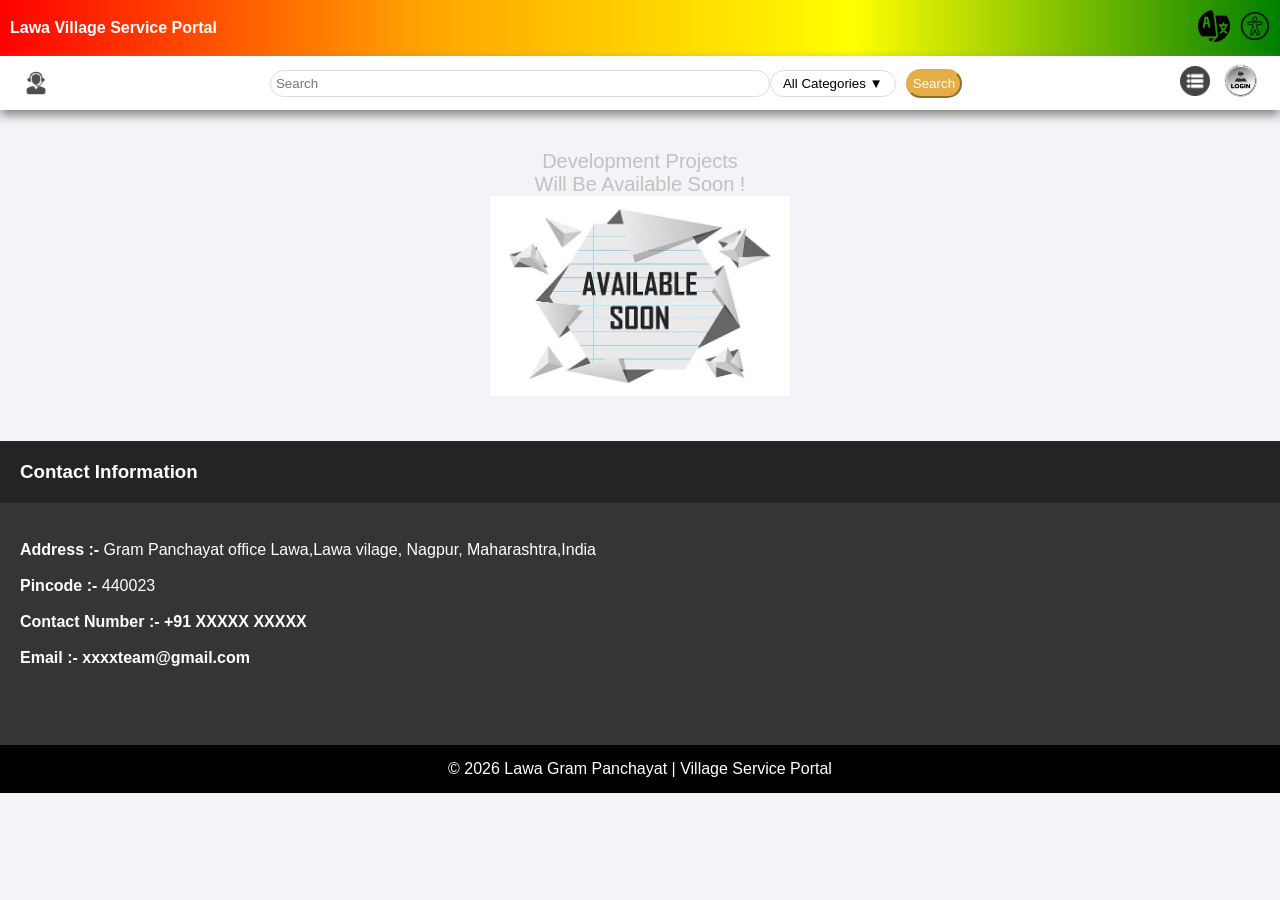
<file: Project.html>
<!DOCTYPE html>
<html lang="en">
<head>

    <title>Project</title>
   <link rel="stylesheet" href="style.css">
</head>

<body>
<!-- Header -->
<div class="headline">
    <h4>Lawa Village Service Portal</h4>

    <div class="tools-container">

            <!-- Google Translator -->
     <div id="google_translate_element" style="display:none;"></div>

    <div class="language-menu">

    <img src="translate-icon.png"
         class="language-icon"
         width="32"
         height="32"
         alt="Language"
         draggable="false"
         onclick="toggleLanguage()">

    <div id="languageContent" class="dropdown-language">

        <a href="#" onclick="translateLanguage('en')">English</a>
        <a href="#" onclick="translateLanguage('hi')">Hindi</a>
        <a href="#" onclick="translateLanguage('mr')">Marathi</a>

    </div>

</div>

       <div class="accessibility-menu">

        <img src="accessibility-icon.png"
         height ="30px" width ="30px" alt="Project" class ="accessibility-icon"
         draggable="false"
         onclick="toggleAccessibility()">

    <div id="accessibilityPanel" class="accessibility-panel">
        <h3>Accessibility Tools</h3>

        <div class="tool-grid">
            <button
            onclick="toggleContrast()">High Contrast</button>
            <button 
            onclick="toggleDarkMode()">Dark Mode</button>

            <button
            onclick="increaseText()">Increase Text</button>
            <button
            onclick="decreaseText()">Decrease Text</button>
            <button
            onclick="toggleSpacing()">Text Spacing</button>
            <button
            onclick="resetAccessibility()">Reset</button>
        </div>
    </div>

</div>

    </div>
</div>
    <!-- Navigation -->
    <ul class='Mylinks'>
    <li><a href="index.html"><img src="support-icon.jpg" class ="symbol" width ="30px" height ="30px" draggable="false" ></a></li>
    <li class ="search-item">
    <input type ="text" id ="searchBox" placeholder ="Search" class ="search-text"
    onkeydown="if(event.key==='Enter') searchPage()">

    <div id ="popupMessage" class ="popup-message">
    </div>

    <div class="category-dropdown">

    <button class="category-btn">All Categories ▼</button>

    <div class="category-content">
        <a href="complaint.html">Complaint Portal</a>
        <a href="Project.html">Projects</a>
        <a href="Announcement.html">Anouncement</a>
    </div>
</div>

    <button class ="search-btn"
    onclick="searchPage()">Search</button></li>
    
    <li class ="menu">
    <img src="menu-icon.jpg" width="40px" height ="40px" alt="Menu" draggable="false"class="menu-icon" onclick="toggleMenu()">

    <div id="menuContent" class="dropdown-menu">
        
        <a href="index.html">Home </a>
        <a href="dashboard.html">Dashboard</a>
  </li>

   <li class ="user_id">
    <img src="login-icon.jpg"
     width="50px" 
     height ="50px" 
     alt="Menu" 
     class="user-icon" 
     draggable="false"
     onclick="toggleUser()">
    <div id="userContent" class="dropdown-user">
        
       <a href="admin_login.html">Admin login</a>

  </li>

</ul>

</div>

<div class ="not_here">
<p>Development Projects</p>
<p>Will Be Available Soon !</p>
<img src ="available-soon-banner.jpg" height="200px" width="300px"
draggable="false">

</script></div>

<div class ='contact_info'>

<div id ="ContactUS" class ="contact_head"><h3>Contact Information</h3></div>

<br>

<p >
    <b>Address :-</b> Gram Panchayat office Lawa,Lawa vilage, Nagpur, Maharashtra,India
    <br><br>
    <b>Pincode :-</b> 440023<br><br>

        <b>Contact Number :- +91 XXXXX XXXXX</b><br><br>

    <b>Email :- xxxxteam@gmail.com</b><br><br>
</p>

<footer class = "foot">
    © 2026 Lawa Gram Panchayat | Village Service Portal
</footer>

<script src="script.js"></script>
</script>

<script>
function toggleLanguage(){

    document.getElementById("languageContent")
            .classList.toggle("show-language");
}

document.addEventListener("click",function(e){

    let language=document.querySelector(".language-menu");

    if(language && !language.contains(e.target)){

        document.getElementById("languageContent")
                .classList.remove("show-language");
    }

});

function translateLanguage(lang) {

    let combo = document.querySelector(".goog-te-combo");

    if (!combo) {
        alert("Google Translator is not loaded yet.");
        return;
    }

    combo.value = lang;
    combo.dispatchEvent(new Event("change"));
}
</script>

<script>
function googleTranslateElementInit() {
    new google.translate.TranslateElement(
        {
            pageLanguage: 'en',
            includedLanguages: 'en,hi,mr'
        },
        'google_translate_element'
    );
}
</script>

<script src="https://translate.google.com/translate_a/element.js?cb=googleTranslateElementInit"></script>

</body>
</html>
</file>
<file: style.css>
*{
    margin:0;
    padding:0;
    box-sizing:border-box;
}

/* Background Image for Whole Page */
body{
    font-family: Arial, sans-serif;
    position: relative;
    min-height:100vh;
    background:#f2f4f7 ;
    margin:0;
}

/* Main Heading */
 .headline{
    display:flex;
    justify-content:space-between;
    align-items:center;
    background:linear-gradient(
        to right,
        red,
        orange,
        yellow,
        green
    );
    padding:10px;
}
.headline h4{
    color:white;
    margin:0;
}

/* Navigation Bar */
.Mylinks{
    list-style:none;
    margin:0;
    padding:0 15px;
    background:#fff;
    display:flex;
    align-items:center;
    box-shadow:0px 5px 10px gray;
}

.Mylinks li a{
    display:flex;
    align-items:center;
    color:grey;
    padding:10px 6px;
    text-decoration:none;
    font-weight:lighter;
}

.search-item{
    flex:1;
    display:flex;
    justify-content: center;
    align-items:center;
    padding:0;
}

.search-text{
    padding:5px;
    width:100%;
    max-width:500px;
    border:1px solid #dcdcdc;
    border-radius:15px;
}

.center-category{
    margin-left: auto;
}

.category-dropdown{
    position:relative;
    display:inline-block;
}

.category-btn{
    padding:5px 12px;
    border:1px solid #dcdcdc;
    border-radius:15px;
    background:white;
    cursor:pointer;
}

.category-content{
    display:none;
    position:absolute;
    background:white;
    min-width:180px;
    box-shadow:0 0 10px gray;
    border-radius:10px;
    z-index:1000;
}

.category-content a{
    display:inline-block;
    padding:10px;
    text-decoration:none;
    color:black;
}

.category-content a:hover{
    background:#f0f0f0;
}

.category-dropdown:hover .category-content{
    display:block;
}

.search-btn {
    margin-left:10px;
    position:relative;
    z-index:2;
    background-color:#e5ad45;
    color:white;
    border-radius:15px;
    padding:5px; 
    border-color:#e5ad45 ;
    gap:1.5px;  
}

.search-btn:hover{
    background-color: #e1bc60;
}

.menu{
    margin-left:auto;
    position: relative;
    cursor:pointer;
}

.menu-icon{
    padding:5px;
}

.dropdown-menu{
    display:none;
    position:absolute;
    top:40px;
    right:0;
    background:white;
    min-width:180px;
    box-shadow:0 0 10px gray;
    border-radius:10px;
    z-index:1000;
}

.dropdown-menu a{
    display:block;
    padding:12px;
    text-decoration:none;
    color:black;
}

.dropdown-menu a:hover{
    background:#a29c9c;
}

.show{
    display:block;
}


.complaint:hover{
    background-color:rgb(215, 215, 215);
    border-radius: 15px;
}
/* Home Content */
.home-content{
    width:90%;
    margin:30px auto;
    line-height:1.8;
}

.home-content h1{
    color:#2e8b57;
    margin-bottom:20px;
    text-align:center;
}

.home-content h2{
    color:#006400;
    margin-top:30px;
    margin-bottom:15px;
    text-align:center;
}

.home-content h3{
    color:#006400;
    margin-top:20px;
    text-align:center;
}

.home-content p{
    margin-bottom:15px;
    font-size:17px;
    text-align:justify;
}

.mission-box{
    width:70%;
    margin:20px auto;
    background-color:rgba(255,255,255,0.85);
    padding:25px;
    border-radius:15px;
    box-shadow:0 0 10px gray;
}

.fbox,
.sbox,
.tbox,
.service-sec ,
.Info-content,
.staff_member,
.admin-service-sec,
.admin-Info-content{
    width: 95%;
    max-width: 1400px;
    margin: 20px auto;
    padding: 20px;
    background: white;
    border-radius: 15px;
    box-shadow: 0 0 15px grey;
    justify-content: center;
}

.fbox h1,
.sbox h2,
.tbox h2,
.Info-content h2,
.staff_member h1,
.service-sec h2,
.admin-service-sec h2,
.admin-Info-content h2
{
    margin: -20px -20px 20px -20px;
    padding: 15px;
    background: #75bf75;
    color: white;
    text-align: center;
    border-radius: 15px 15px 0 0;
}

.sbox p{
    justify-content:center;
    text-align: center;

}

.tbox p{
    justify-content:center;
    text-align: center;

}

/* Service Boxes */
.services-container{
    display:flex;
    justify-content:center;
    flex-wrap:wrap;
    gap:25px;
    margin-top:30px;
}

/* Individual Box */
.service-box{
    width:90%;
    max-width:280px;
    background:rgba(255,255,255,0.85);
    border-radius:15px;
    padding:25px;
    transition:0.3s;
    text-align:center;
    box-shadow: 0px 5px 10px gray;
    cursor: pointer;
}
.service-link{
    text-decoration: none;
    color: black;
    cursor: pointer;
}

.service-link .service-box:hover{
    transform: scale(1.03);
    background-color: #dff5e1;
}

.service-box h3{
    margin-bottom:15px;
    color:#2e8b57;
}

.service-box p{
    text-align:center;
    font-size:16px;
}

.Info-content p{
    line-height:1.8;
    margin-top:15px;
    text-align:justify;
    font-size:inherit;
}

.staff_member p{
    font-size:inherit;
    line-height:1.8;
    text-align:justify;
    margin-top:15px;
    margin:20px auto;
}


.contact_info{
    background-color:#353537;
}
.contact_head {
    background-color:#242426;
    color:white;
    padding:20px;
    margin:0px;
}
.contact_info p{
    color:white;
    padding:20px;
    word-break:break-word;


}
/* Footer */
.foot{
    background:#010101;
    color:white;
    text-align:center;
    padding:15px;
    margin-top:40px;
}
.counter-box{
    text-align:center;
    padding:20px;
}

.counter-box h1{
    font-size:50px;
    color:#006400;
    }

.mb3{
     width:180px;
    max-width:90%;
    height:150px;
    margin:30px auto;
    padding:0px;
    box-shadow:0 0 15px grey;
    border-radius:20px;
    background-color:white;
    text-align:center;
}

.not_here{
    text-align:center;
    color: #c1c1c1;
    font-size: 20px;
padding:40px;
}

.language-menu{
    display:flex;
    align-items:center;
    gap:5px;
    white-space:nowrap;
}

#google_translate_element {
    display:inline-block;
}
.language-menu:hover{
    background-color: #75bf75;
    border-radius: 15px;
    border-color: white;
}

.popup-message{
    display:none;
    position:absolute;
    margin-top:8px;
    background:#fff;
    color:black;
    padding:8px 12px;
    border:1px solid #ccc;
    border-radius:6px;
    margin-top:20px;
    box-shadow:0 2px 5px rgba(0,0,0,0.2);
}

.popup-message::before{
    content:"";
    position:absolute;
    top:-8px;
    left:20px;
    border-left:8px solid transparent;
    border-right:8px solid transparent;
    border-bottom:8px solid #ccc;
}

.popup-message::after{
    content:"";
    position:absolute;
    top:-7px;
    left:20px;
    border-left:8px solid transparent;
    border-right:8px solid transparent;
    border-bottom:8px solid white;
}

.accessibility-menu{
    position:relative;
}

.accessibility-menu{
    position:relative;
}

.accessibility-panel{
    display:none;
    position:absolute;

    top:45px;
    right:100%;          /* Opens to the LEFT of the icon */
    margin-right:10px;   /* Gap between icon and panel */

    width:280px;

    background:#fff;
    border-radius:10px;
    padding:15px;
    box-shadow:0 5px 15px rgba(0,0,0,.25);
    z-index:9999;
}

.accessibility-panel button{
    display:block;
    width:100%;
    margin:5px 0;
}

.show-panel{
    display:block;
}

.accessibility-panel h3{
    margin-bottom:15px;
}

.tool-grid{
    display:grid;
    grid-template-columns:repeat(2,1fr);
    gap:10px;
}

.tool-grid button{
    padding:15px;
    border:none;
    border-radius:10px;
    background:#f3f3f3;
    cursor:pointer;
}

.tool-grid button:hover{
    background:#e5e5e5;
}

.tools-container {
    display:flex;
    align-items:center;
    justify-content:center;
    flex-wrap:wrap;
    gap:10px;

}

/* Dark Mode Styles */

body.dark-mode .mb3 {
    background: #1e1e1e !important;
    color: white !important;
    box-shadow: 0 0 15px #333 !important;
}



body.dark-mode{
    background:#121212 !important;
    color:white !important;
}

body.dark-mode .status-dropdown{
    background:#2d2d2d;
    color:#000000;
    border:1px solid #666;
}

body.dark-mode .status-dropdown option{
    background:#454444;
    color:#000000;
}

body.dark-mode .staff_member,
body.dark-mode .service-sec ,
body.dark-mode .sbox ,
body.dark-mode .tbox ,
body.dark-mode .fbox ,
body.dark-mode .Info-content,
body.dark-mode .mission-box,
body.dark-mode .service-box
{
    background:#1e1e1e !important;
    color:white !important;
}

.text-spacing{
    letter-spacing:2px;
    line-height:2;
}

.accessibility-panel,
.accessibility-panel *{
    font-size:16px !important;
}

body.dark-mode .accessibility-panel{
    background:white !important;
    color:black !important;
}

body.dark-mode .accessibility-panel h3,
body.dark-mode .accessibility-panel button{
    color:black !important;
}

body.dark-mode .home-content,
body.dark-mode .fbox,
body.dark-mode .sbox,
body.dark-mode .tbox,
body.dark-mode .Info-content,
body.dark-mode .staff_member,
body.dark-mode .counter-box h1,
body.dark-mode .counter-box p  {
    color:white;
}

body.dark-mode .stat-box{
    background:#fff3cd !important;
    color:black !important;
}

body.dark-mode .pending-box{
    background:#fff3cd !important;
    color:black !important;
}

body.dark-mode .resolved-box{
    background:#d4edda !important;
    color:black !important;
}

body.dark-mode .rejected-box{
    background:#f8d7da !important;
     color:black !important;
}

body.dark-mode .progress-box{
    background:#cbddf1 !important;
     color:black !important;
}

/* DARK MODE - Dashboard & Admin Tables */

body.dark-mode table {
    background: #1e1e1e !important;
    color: white !important;
}

body.dark-mode table th {
    background: #00695c !important;
    color: white !important;
}

body.dark-mode table td {
    color: white !important;
    border-color: #444 !important;
}

body.dark-mode table tr:nth-child(even) {
    background: #252525 !important;
}

body.dark-mode table tr:nth-child(odd) {
    background: #1e1e1e !important;
}

body.dark-mode table tr:hover {
    background: #333 !important;
}

body.dark-mode td,
body.dark-mode td * {
    color: white !important;
}

body.dark-mode .resolved-row {
    background: #1f4d2f !important;
}

body.dark-mode .rejected-row {
    background: #5a1f1f !important;
}

/* Admin Home */

body.dark-mode .admin-service-sec,
body.dark-mode .admin-Info-content,
body.dark-mode .admin-service-box{
    background:#000000 !important;
    color:white !important;
}

body.dark-mode .admin-card{
    background:#1e1e1e;
    color:white;
}

body.dark-mode .admin-card h2{
    color:#7fffa2;
}

body.dark-mode .admin-card:hover{
    background:#2b2b2b;
}

body.dark-mode .pending {
    color: #ff9800 !important;
    font-weight: bold !important;
}

body.dark-mode .in-progress {
    color: #2196f3 !important;
    font-weight: bold !important;
}

body.dark-mode .resolved {
    color: #4caf50 !important;
    font-weight: bold !important;
}

body.dark-mode .rejected {
    color: #f44336!important;
    font-weight: bold !important;
}


/* Table Container */
table {
    width: 95%;
    margin: 20px auto;
    border-collapse: collapse;
    background: white;
    box-shadow: 0 4px 10px rgba(0,0,0,0.15);
    border-radius: 10px;
    overflow: hidden;
}

/* Header */
table th {
    background: #00695c;
    color: white;
    padding: 14px;
    text-align: center;
    font-size: 15px;
}

/* Rows */
table td {
    padding: 12px;
    text-align: center;
    border-bottom: 1px solid #ddd;
}

/* Alternate Row Colors */
table tr:nth-child(even) {
    background-color: #f7f7f7;
}

table tr:hover {
    background-color: #e8f5e9;
    transition: 0.3s;
}

/* Complaint ID */
table td:first-child {
    font-weight: bold;
    color: #00695c;
}


/* Admin Update Button */
.update-btn {
    background: #00695c;
    color: white;
    border: none;
    padding: 8px 14px;
    border-radius: 5px;
    cursor: pointer;
}

.update-btn:hover {
    background: #004d40;
}

/* Status Dropdown */
.status-select {
    padding: 6px;
    border-radius: 5px;
    border: 1px solid #ccc;
}

.update-btn:disabled{
    background:#cccccc;
    cursor:not-allowed;
    opacity:0.6;
}

.delete-btn{
    background:#d32f2f;
    color:white;
    border:none;
    padding:8px 14px;
    border-radius:5px;
    cursor:pointer;
    margin-top:5px;
}

.delete-btn:hover{
    background:#b71c1c;
}

/* Light green for resolved complaints */
.resolved-row {
    background-color: #d4edda !important;
}

/* Light red for rejected complaints */
.rejected-row {
    background-color: #f8d7da !important;
}

.resolved-row,
.rejected-row {
    opacity: 0.8;
}

.status{
    padding:5px 10px;
    border-radius:20px;
    font-weight:bold;
}

/* Pending */
.status.pending{
    background:#fff3cd;
    color:#856404;
}

/* In Progress */
.status.in_progress{
    background:#cce5ff;
    color:#004085;
}

/* Resolved */
.status.resolved{
    background:#28a745;
    color:white;
}

/* Rejected */
.status.rejected{
    background:#dc3545;
    color:white;
}

.stats-container{
    display:flex;
    justify-content:center;
    gap:20px;
    flex-wrap:wrap;
    margin:20px;
}

.stat-box{
    width:90%;
    max-width:180px;
    padding:20px;
    text-align:center;
    border-radius:12px;
    background:white;
    box-shadow:0 0 10px gray;
}

.stat-box h2{
    margin-top:10px;
    font-size:32px;
}

.pending-box{
    background:#fff3cd;
}

.resolved-box{
    background:#d4edda;
}

.rejected-box{
    background:#f8d7da;
}

.progress-box{
    background:#cbddf1;
}


.admin-container{
    display:flex;
    justify-content:center;
    gap:30px;
    flex-wrap:wrap;
    margin:40px auto;
}

.admin-card{
    width:90%;
    max-width:320px;
    min-height:220px;
    background:white;
    border-radius:15px;
    padding:25px;
    text-decoration:none;
    color:black;
    box-shadow:0 0 15px rgba(0,0,0,0.15);
    transition:0.3s;
}

.admin-card:hover{
    transform:translateY(-5px);
    box-shadow:0 0 20px rgba(0,0,0,0.25);
    background:#eef9ee;
}

.admin-card h2{
    color:#00695c;
    margin-bottom:15px;
    text-align:center;
}

.admin-card p{
    line-height:1.8;
    text-align:justify;
    font-size:15px;
}

/* Service Boxes */
.admin-services-container{
    display:flex;
    justify-content:center;
    flex-wrap:wrap;
    gap:25px;
    margin-top:30px;
}

/* Individual Box */

.admin-Info-content p{
     line-height:1.8;
    margin-top:15px;
    text-align:justify;
    font-size:inherit;

}

.admin-service-box{
    width:90%;
    max-width:280px;
    height:auto;
    background:rgba(255,255,255,0.85);
    border-radius:15px;
    padding:25px;
    text-align:center;
    box-shadow:0 0 10px gray;
    transition:0.3s;
    cursor: pointer;
}

.admin-service-link{
    text-decoration: none;
    color: black;
    cursor: pointer;
}

.admin-service-link .admin-service-box:hover{
    transform: scale(1.03);
    background-color: #dff5e1;
}

.admin-service-box h3{
    margin-bottom:15px;
    color:#2e8b57;
}

.admin-service-box p{
    text-align:center;
    font-size:16px;
}

.pending {
    color: #ff9800;
    font-weight: bold;
}

.in-progress {
    color: #2196f3;
    font-weight: bold;
}

.resolved {
    color: #4caf50;
    font-weight: bold;
}

.rejected {
    color: #f44336;
    font-weight: bold;
}

.error{
    color:red;
    font-size:13px;
    display:block;
    text-align:left;
    margin-top:2px;
}

.user_id{
    position: relative;
    cursor:pointer;
    border-radius: 100%;
}

.user-icon{
    padding:5px;
}

.dropdown-user{
    display:none;
    position:absolute;
    top:40px;
    right:0;
    background:white;
    min-width:180px;
    box-shadow:0 0 10px gray;
    border-radius:10px;
    z-index:1000;
}

.dropdown-user a{
    display:block;
    padding:12px;
    text-decoration:none;
    color:black;
}

.dropdown-user a:hover{
    background:#a29c9c;
}

.show_user{
    display:block;
}

.delete-modal{
    display:none;
    position:fixed;
    top:0;
    left:0;
    width:100%;
    height:100%;
    background:rgba(0,0,0,0.5);
    z-index:9999;

    justify-content:center;
    align-items:center;
}

.delete-box{
    width:90%;
    max-width:400px;
    border-radius:12px;
    overflow:hidden;
    box-shadow:0 0 20px rgba(0,0,0,0.3);
}

.delete-header{
    background:#2e8b57;
    color:white;
    padding:15px;
    font-size:20px;
    font-weight:bold;
    text-align:center;
}

.delete-body{
    background:#dff5e1;
    padding:25px;
    text-align:center;
    line-height:1.7;
    color:#222;
}

.delete-footer{
    background:#dff5e1;
    padding:15px;
    display:flex;
    justify-content:center;
    gap:15px;
}

.cancel-btn{
    background:#9e9e9e;
    color:white;
    border:none;
    padding:10px 20px;
    border-radius:6px;
    cursor:pointer;
}

.yes-btn{
    background:#d32f2f;
    color:white;
    border:none;
    padding:10px 20px;
    border-radius:6px;
    cursor:pointer;
}

.search_complaint input{
    width:100%;
    max-width:300px;
    padding:8px;
    border: 1px solid;
    border-right: none;
    border-radius: 15px 0 0 15px;
}

.search_complaint button{
      padding:8px 15px;   
      background: grey;
      color:white;
    border-color:grey ;
    border-radius: 0 15px 15px 0;
}

.search_complaint button:hover {
   
    background-color:#737171;
      border-color: #737171;
}

.search_complaint{
     width:95%;
    margin:15px auto;
    text-align:right;
    display: flex;
    justify-content: flex-end;
    position:relative;
      
}

.search-popup{
    display:none;
    position:absolute;
    top:45px;
    right:80px;
    background:#fff3cd;
    color:#856404;
    border:1px solid #ffeeba;
    padding:8px 12px;
    border-radius:6px;
    box-shadow:0 2px 5px rgba(0,0,0,0.2);
    z-index:1000;
}

.search-message{
    display:none;
    position:absolute;
    top:100%;
    margin-top:5px;
    background:#ffffff;
    color:#2f3030;
    border:1px solid #ffffff;
    padding:8px 12px;
    border-radius:6px;
    font-size:14px;
    white-space:nowrap;
    z-index:1000;
}

.language-menu{
    position:relative;
    display:inline-block;
}

.language-icon{
    cursor:pointer;
    border-radius:50%;
    transition:.3s;
}

.language-icon:hover{
    transform:scale(1.08);
}

.dropdown-language{
    display:none;
    position:absolute;
    right:0;
    top:40px;
    background:white;
    min-width:140px;
    border-radius:8px;
    box-shadow:0 5px 15px rgba(0,0,0,.25);
    z-index:1000;
}

.dropdown-language a{
    display:block;
    padding:10px;
    color:black;
    text-decoration:none;
}

.dropdown-language a:hover{
    background:#e9f5e9;
}

.show-language{
    display:block;
}
</file>
